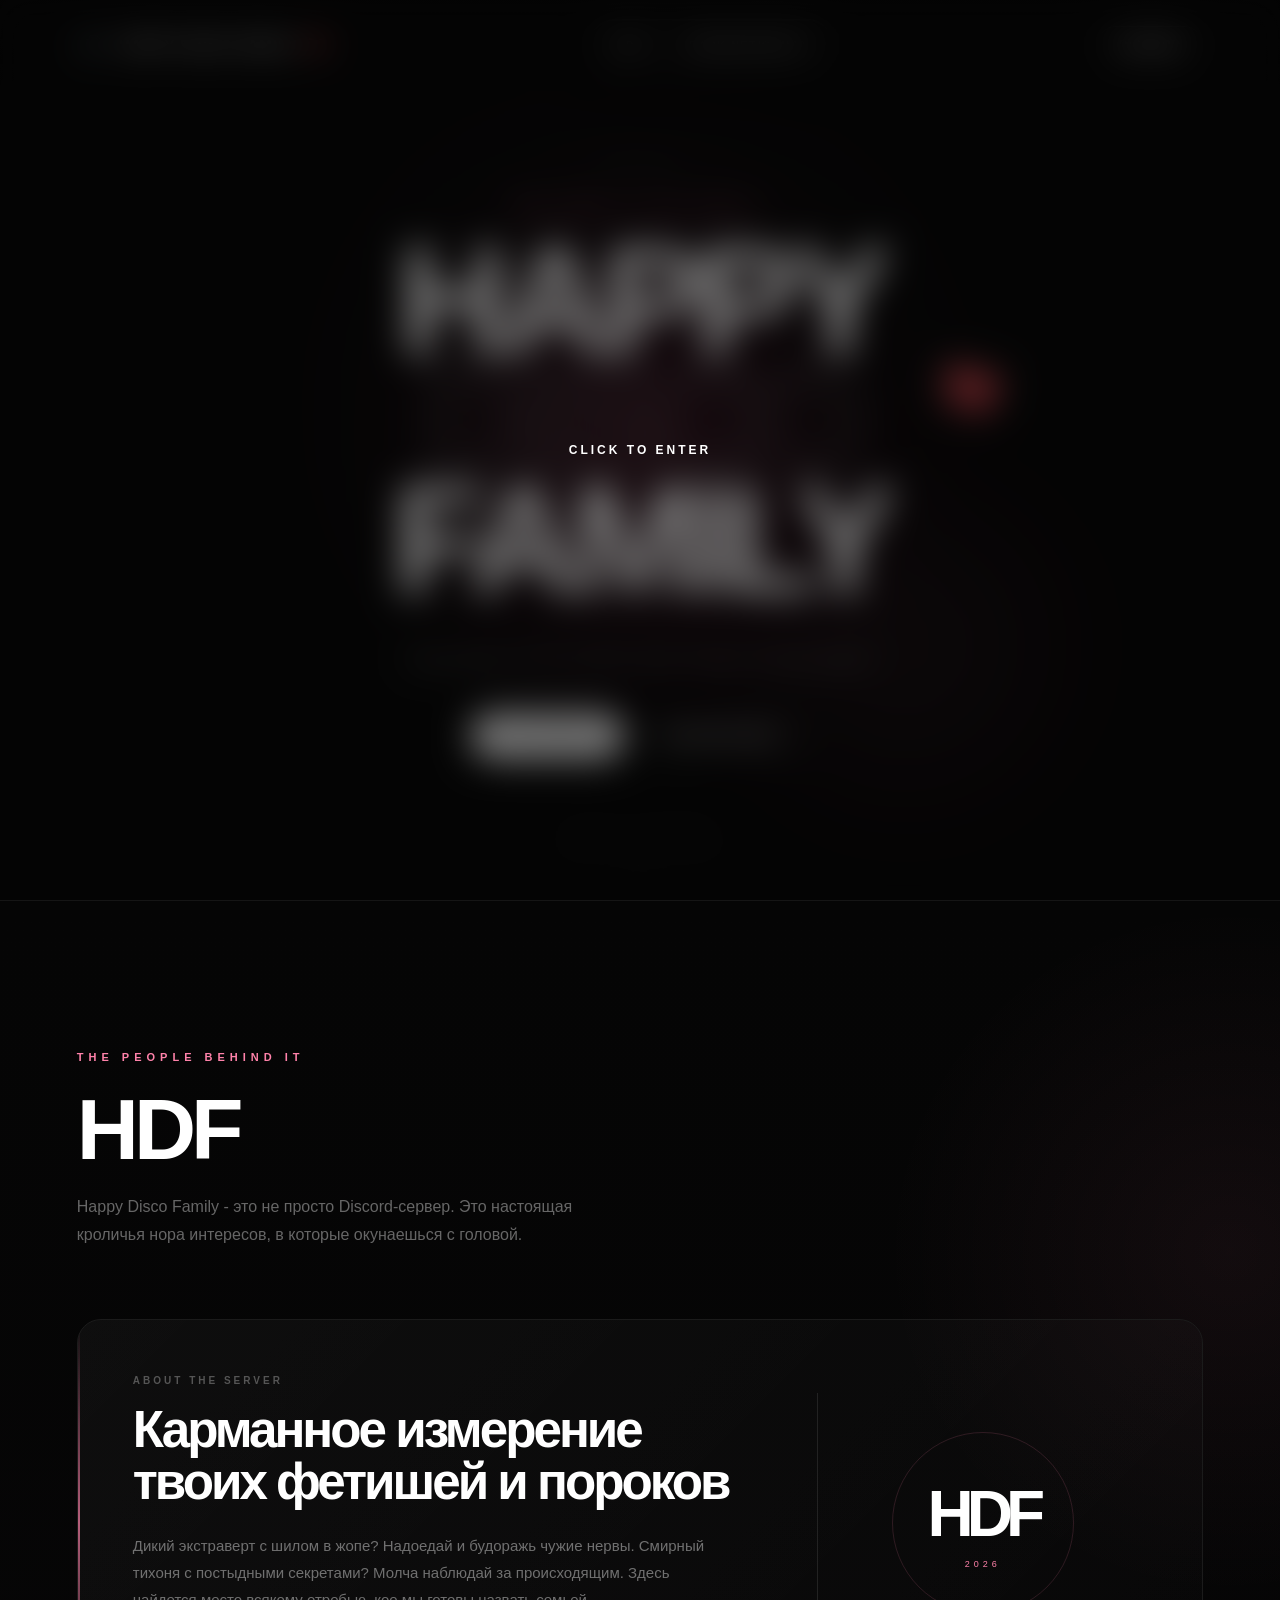
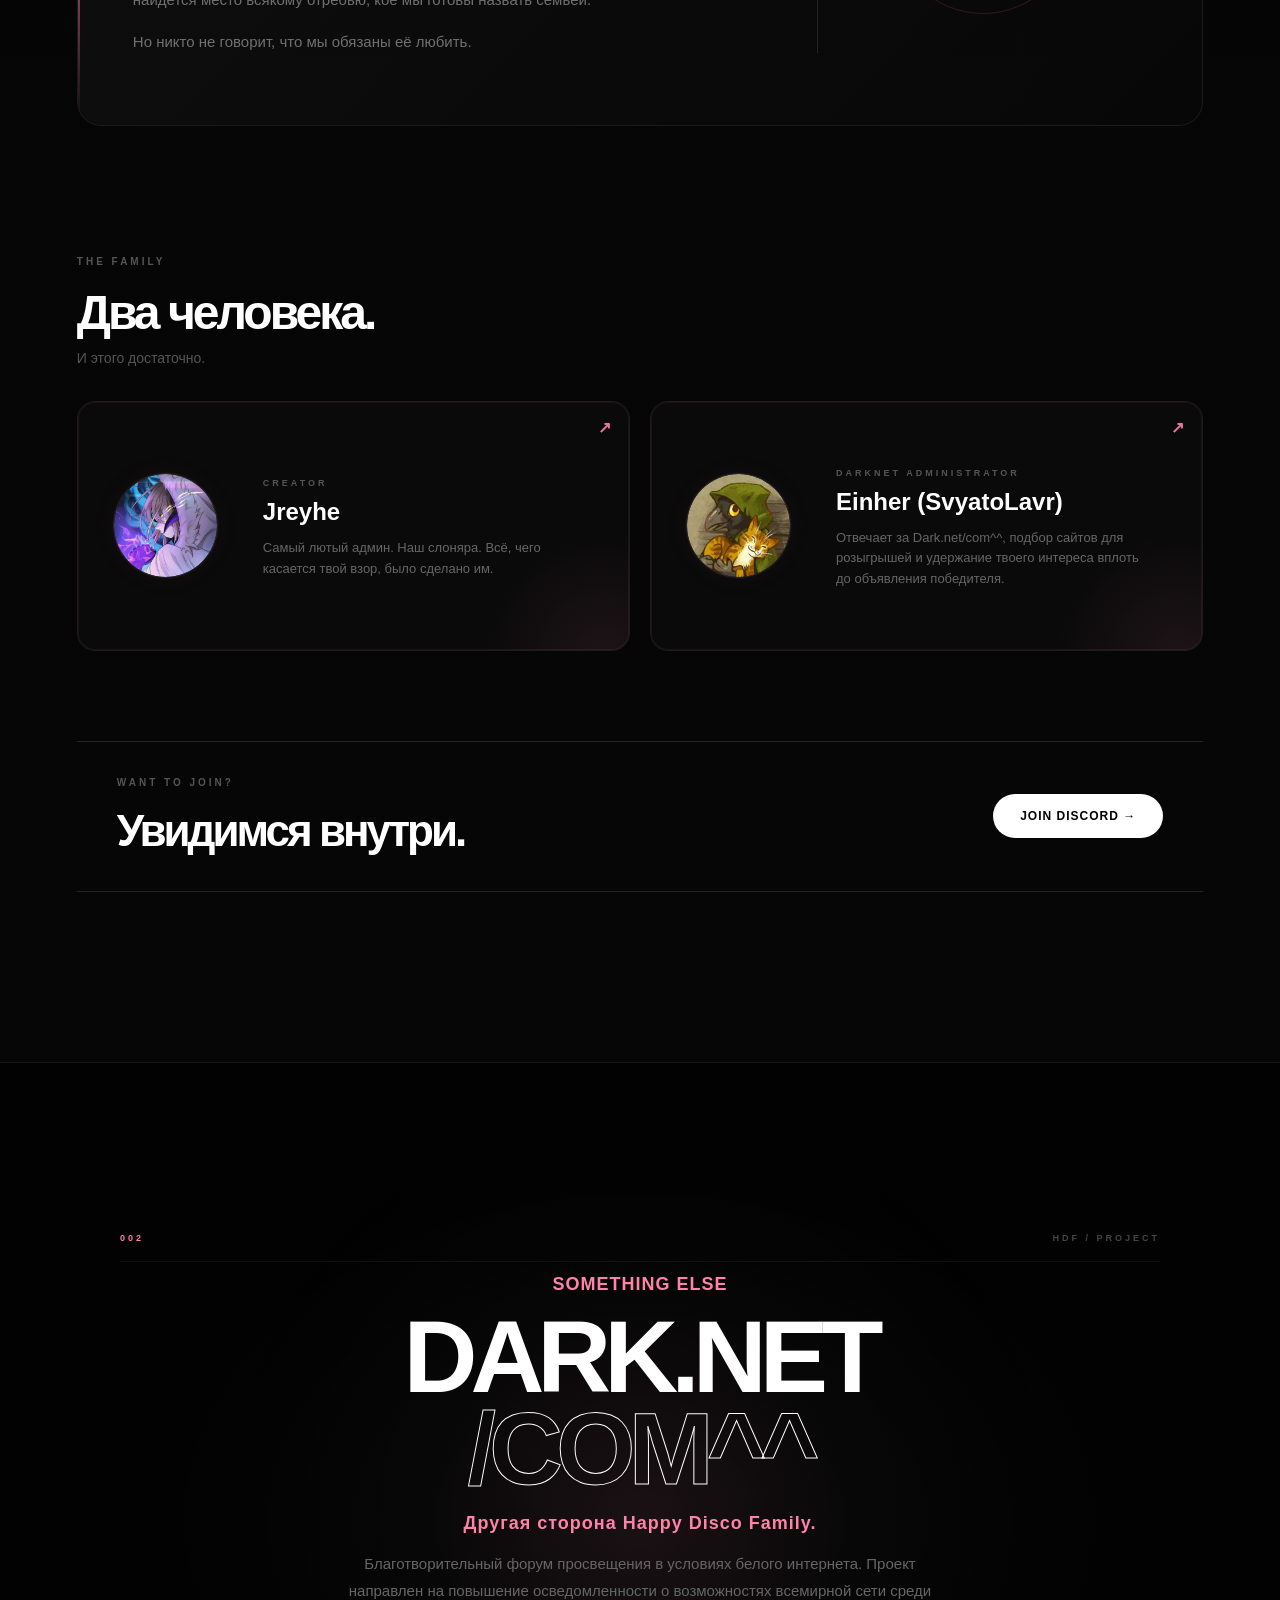
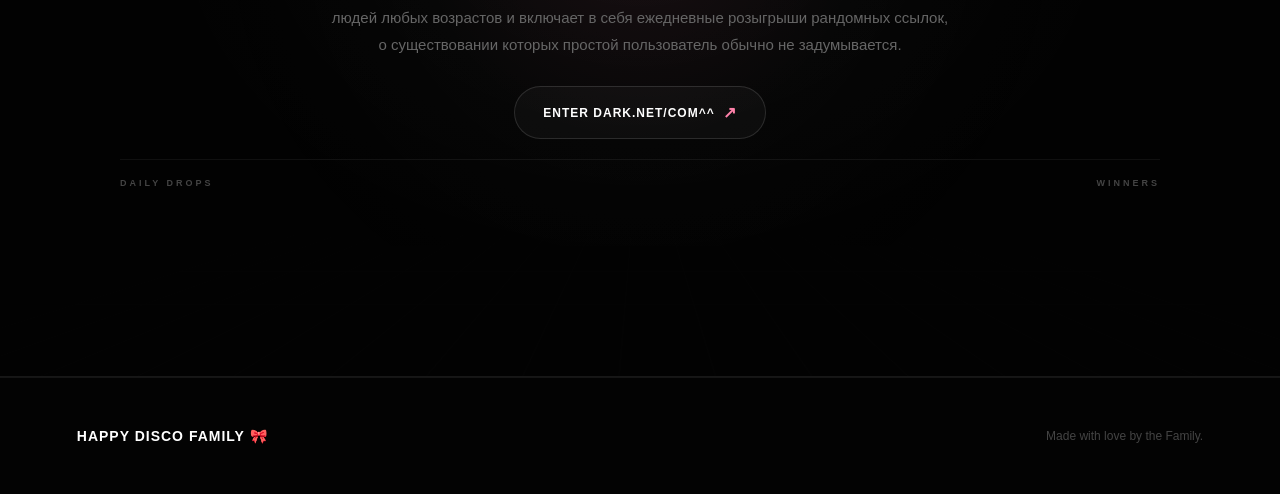
<file: index.html>
<!DOCTYPE html>

<html lang="ru">

<head>

<meta charset="UTF-8">

<meta
    name="viewport"
    content="width=device-width, initial-scale=1.0"
>

<title>Happy Disco Family 🎀</title>

<link
    rel="stylesheet"
    href="style.css"
>

</head>

<body class="entry-locked">

<div class="entry-screen" role="dialog" aria-label="Войти на сайт">

    <button
        class="entry-button"
        type="button"
    >
        CLICK TO ENTER
    </button>

</div>

<audio
    id="background-music"
    src="music/Massive Attack, Elizabeth Fraser - Teardrop (SPOTISAVER).mp3"
    autoplay
    loop
    preload="auto"
></audio>

<!-- =========================
     НАВИГАЦИЯ
========================== -->

<header class="navbar">

    <div class="navbar-brand">

        <div class="audio-control">

            <button
                class="audio-toggle"
                type="button"
                aria-label="Выключить звук"
                aria-pressed="false"
            >
                <span aria-hidden="true">🔊</span>
            </button>

            <label class="volume-slider" aria-label="Громкость">
                <input
                    type="range"
                    min="0"
                    max="1"
                    step="0.01"
                    value="1"
                >
            </label>

        </div>

        <a
            href="#top"
            class="logo"
        >
            HAPPY DISCO FAMILY <span>🎀</span>
        </a>

    </div>


    <nav>

        <a href="#family">
            HDF
        </a>

        <a href="#darknet">
            DARK.NET/COM^^
        </a>

    </nav>


    <a
        href="https://discord.gg/QB5gDTQSHA"
        class="discord-button"
        target="_blank"
        rel="noopener noreferrer"
    >
        DISCORD
    </a>

</header>



<main id="top">


    <!-- =========================
         HERO
    ========================== -->

    <section class="hero">

        <div class="hero-grid"></div>

        <div class="particles"></div>

        <div class="glow glow-one"></div>

        <div class="glow glow-two"></div>


        <div class="hero-content">


            <div class="hero-top">

                <span></span>

                <p>
                    HDF 2026
                </p>

                <span></span>

            </div>


            <p class="eyebrow">
                WELCOME TO THE FAMILY
            </p>


            <h1>

                HAPPY

                <span>
                    DISCO
                </span>

                FAMILY

                <small>
                    🎀
                </small>

            </h1>


            <p class="description">

                Когда-нибудь пытался открыть ящик Пандоры своими руками?

            </p>


            <div class="hero-buttons">

                <a
                    href="https://discord.gg/QB5gDTQSHA"
                    class="join-button"
                    target="_blank"
                    rel="noopener noreferrer"
                >
                    JOIN DISCORD
                </a>


                <a
                    href="#family"
                    class="archive-button"
                >
                    EXPLORE FAMILY
                </a>

            </div>

        </div>


        <div class="scroll-hint">

            SCROLL TO EXPLORE

            <span>
                ↓
            </span>

        </div>

    </section>



    <!-- =========================
         FAMILY
    ========================== -->

    <section
        class="family"
        id="family"
    >


        <div class="section-heading">

            <p class="eyebrow">
                THE PEOPLE BEHIND IT
            </p>


            <h2>
                HDF
            </h2>


            <p>

                Happy Disco Family - 
                это не просто Discord-сервер. 
                Это настоящая кроличья нора интересов, 
                в которые окунаешься с головой.
            </p>

        </div>



        <!-- =========================
             О СЕРВЕРЕ
        ========================== -->

        <div class="family-intro">


            <div class="family-intro-text">

                <span class="info-label">
                    ABOUT THE SERVER
                </span>


                <h3>
                    Карманное измерение твоих фетишей и пороков
                </h3>


                <p>

                    Дикий экстраверт с шилом в жопе? 
                    Надоедай и будоражь чужие нервы. 
                    Смирный тихоня с постыдными секретами? 
                    Молча наблюдай за происходящим. 
                    Здесь найдется место всякому отребью, 
                    кое мы готовы назвать семьей.
                </p>


                <p>

                    Но никто не говорит, что мы обязаны её любить.
                </p>

            </div>


            <div class="family-intro-mark">

                <span>
                    HDF
                </span>

                <small>
                    2026
                </small>

            </div>

        </div>



        <!-- =========================
             АДМИНИСТРАЦИЯ
        ========================== -->

        <div class="family-team">


            <div class="team-heading">

                <span class="info-label">
                    THE FAMILY
                </span>

                <h3>
                    Два человека.
                </h3>

                <p>
                    И этого достаточно.
                </p>

            </div>



            <div class="team-grid">


                <a class="team-card team-card-link" href="https://guns.lol/jreyhe" target="_blank" rel="noopener noreferrer">

                    <div class="team-avatar">

                        <img
                            src="images/jreyhe.png.jpeg"
                            alt="Jreyhe"
                        >

                    </div>


                    <div class="team-info">

                        <span class="team-role">
                            CREATOR
                        </span>


                        <h4>
                            Jreyhe
                        </h4>


                        <p>
                            Самый лютый админ. Наш слоняра. 
                            Всё, чего касается твой взор, было сделано им.
                        </p>

                    </div>

                </a>



                <a class="team-card team-card-link" href="https://www.youtube.com/watch?v=t4eTelpAvv4" target="_blank" rel="noopener noreferrer">

                    <div class="team-avatar">

                        <img
                            src="images/einher.png.jpg"
                            alt="Einher (SvyatoLavr)"
                        >

                    </div>


                    <div class="team-info">

                        <span class="team-role">
                            DARKNET ADMINISTRATOR
                        </span>


                        <h4>
                            Einher (SvyatoLavr)
                        </h4>


                        <p>
                            Отвечает за Dark.net/com^^, 
                            подбор сайтов для розыгрышей и удержание твоего интереса 
                            вплоть до объявления победителя. 
                        </p>

                    </div>

                </a>


            </div>

        </div>



        <!-- =========================
             DISCORD CTA
        ========================== -->

        <div class="family-discord">

            <div>

                <span class="info-label">
                    WANT TO JOIN?
                </span>


                <h3>
                    Увидимся
                    внутри.
                </h3>

            </div>


            <a
                href="https://discord.gg/QB5gDTQSHA"
                class="join-button"
                target="_blank"
                rel="noopener noreferrer"
            >
                JOIN DISCORD →
            </a>

        </div>


    </section>



    <!-- =========================
         DARK.NET/COM^^ INTRO
    ========================== -->

    <section
        class="darknet"
        id="darknet"
    >


        <div class="darknet-grid"></div>


        <div class="darknet-inner">


            <div class="darknet-top">

                <span>
                    002
                </span>

                <span>
                    HDF / PROJECT
                </span>

            </div>



            <div class="darknet-content">

                <p class="eyebrow">
                    SOMETHING ELSE
                </p>


                <h2>

                    DARK.NET

                    <span>
                        /COM^^
                    </span>

                </h2>


                <p>

                    Другая сторона
                    Happy Disco Family.

                </p>


                <p class="darknet-description">

                    Благотворительный форум просвещения в условиях белого интернета. Проект направлен на повышение осведомленности о возможностях 
                    всемирной сети среди людей любых возрастов и включает в себя ежедневные розыгрыши рандомных ссылок, о существовании которых простой пользователь обычно не задумывается.

                </p>


                <a
                    href="archive.html"
                    class="darknet-button"
                >
                    ENTER DARK.NET/COM^^
                    <span>↗</span>
                </a>

            </div>


            <div class="darknet-bottom">

                <span>
                    DAILY DROPS
                </span>

                <span>
                    WINNERS
                </span>

            </div>

        </div>

    </section>



</main>



<!-- =========================
     FOOTER
========================== -->

<footer>

    <div class="footer-logo">
        HAPPY DISCO FAMILY 🎀
    </div>


    <p>
        Made with love by the Family.
    </p>

</footer>



<script src="script.js"></script>

</body>

</html>
</file>
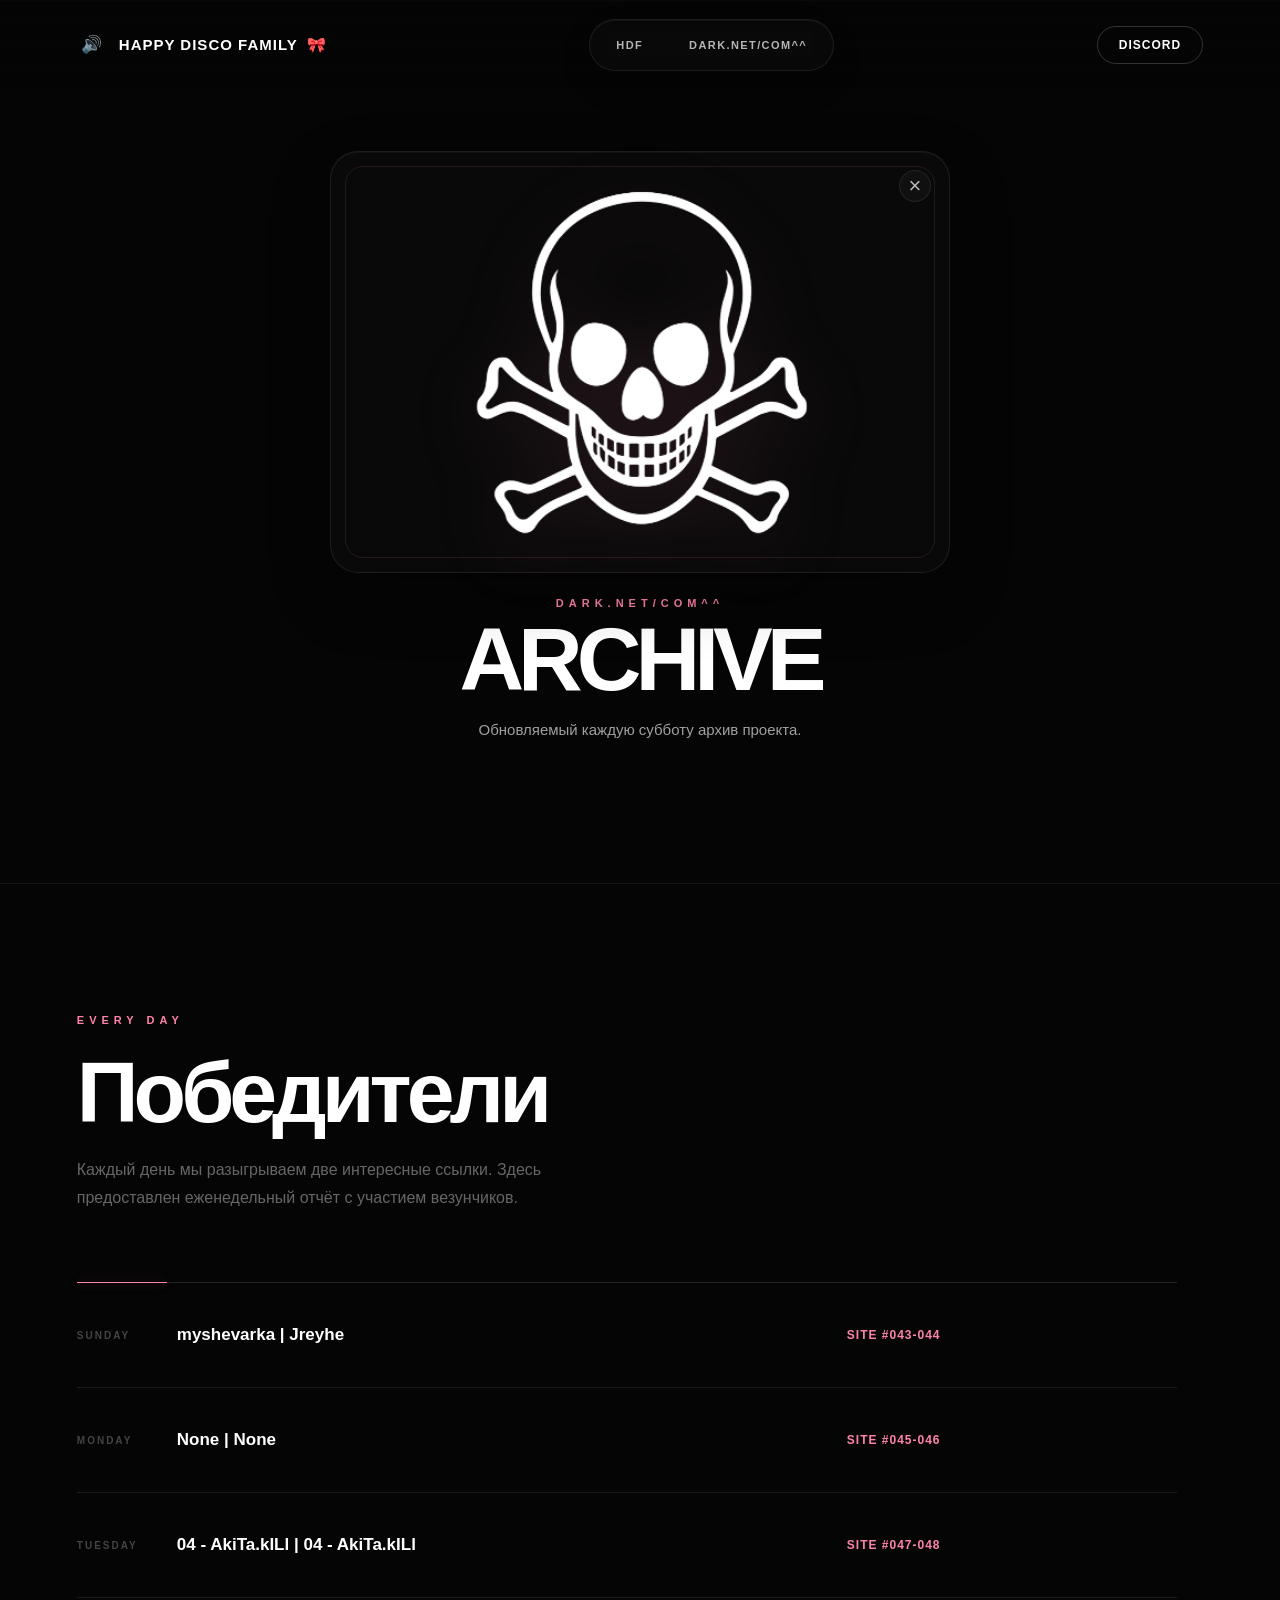
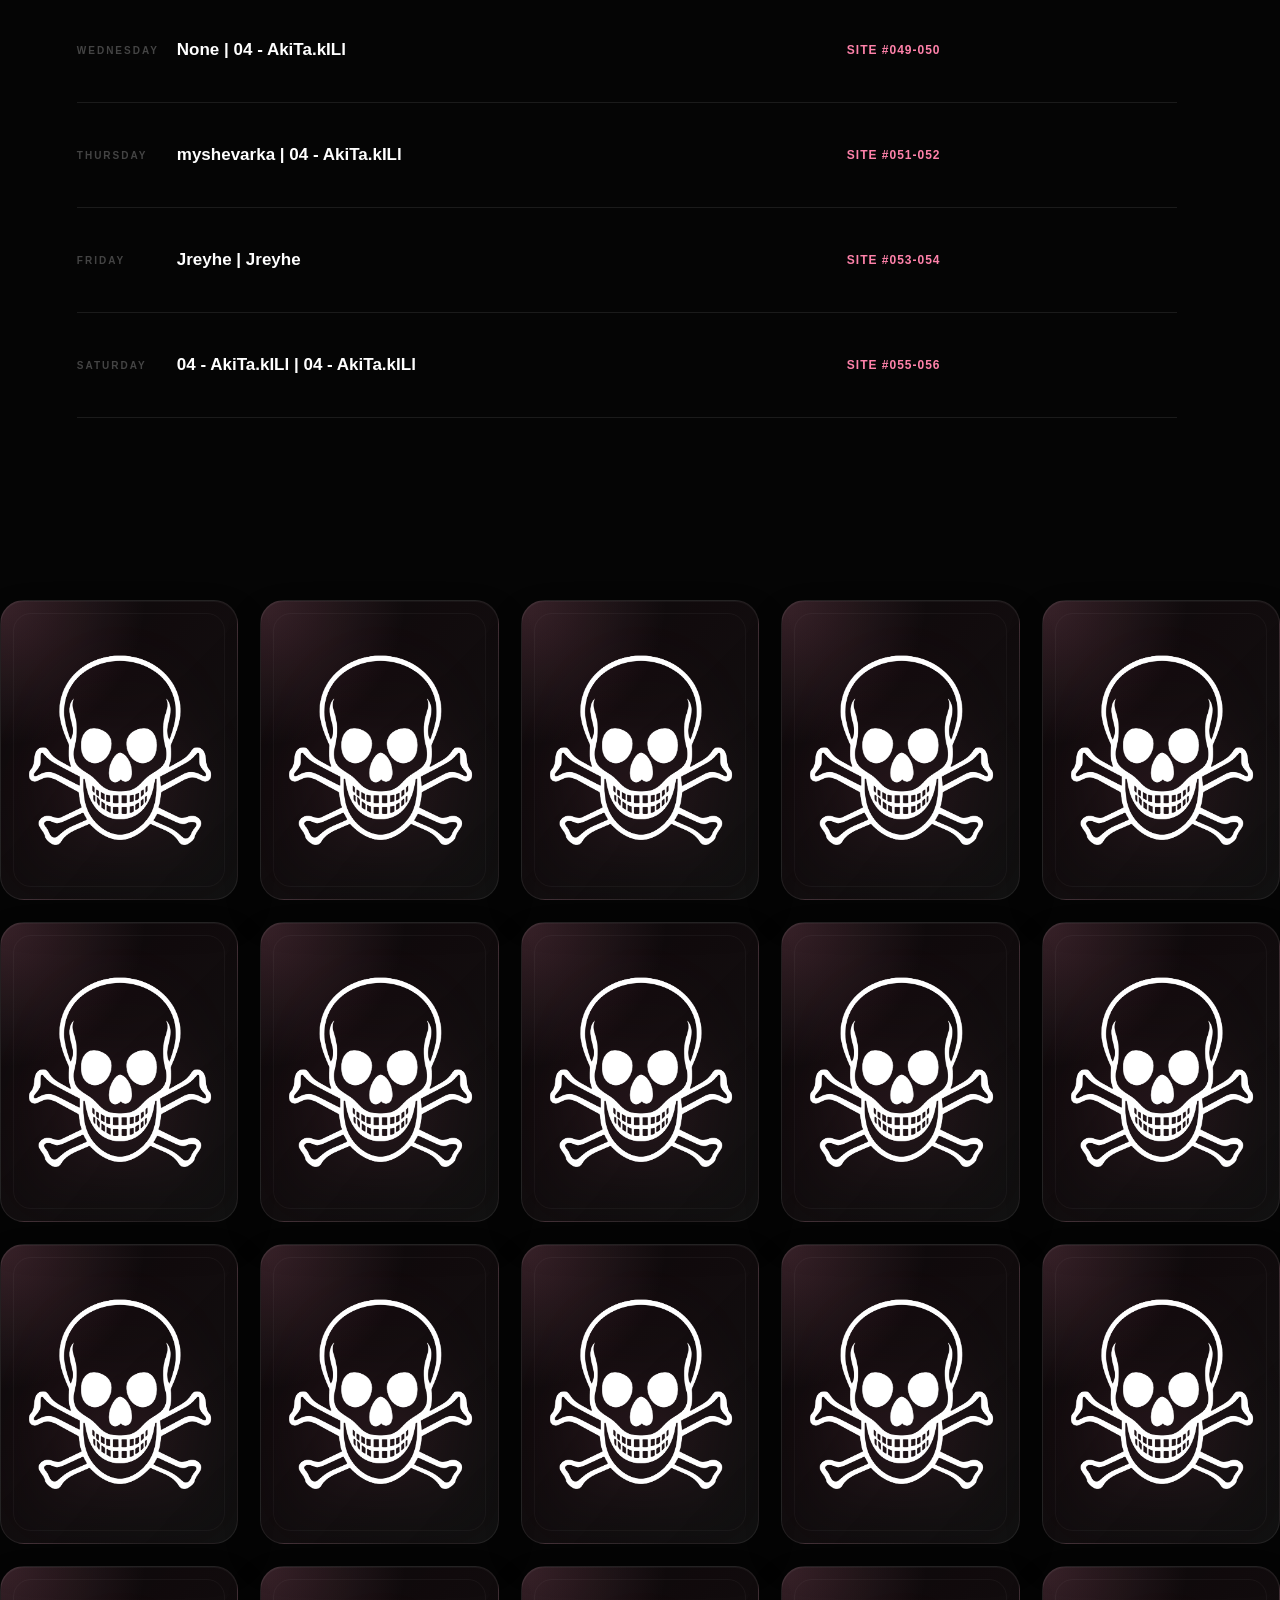
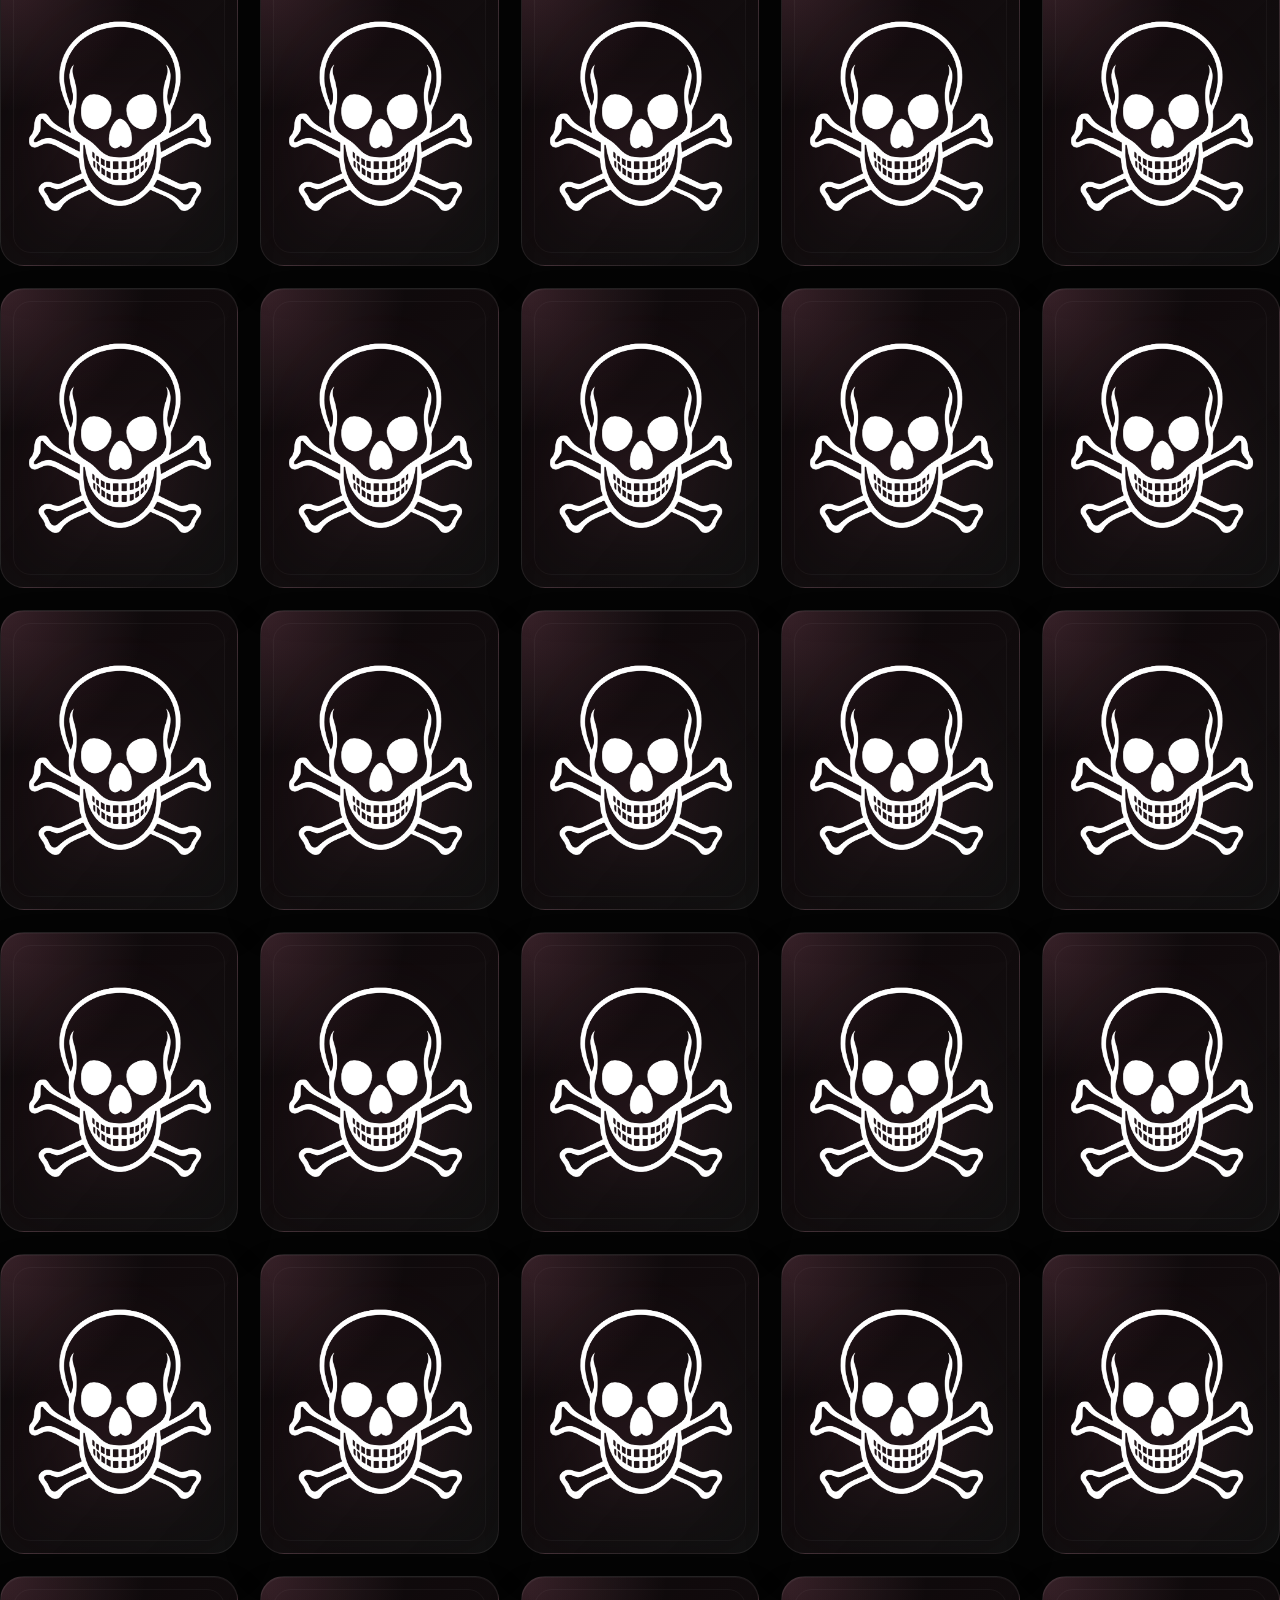
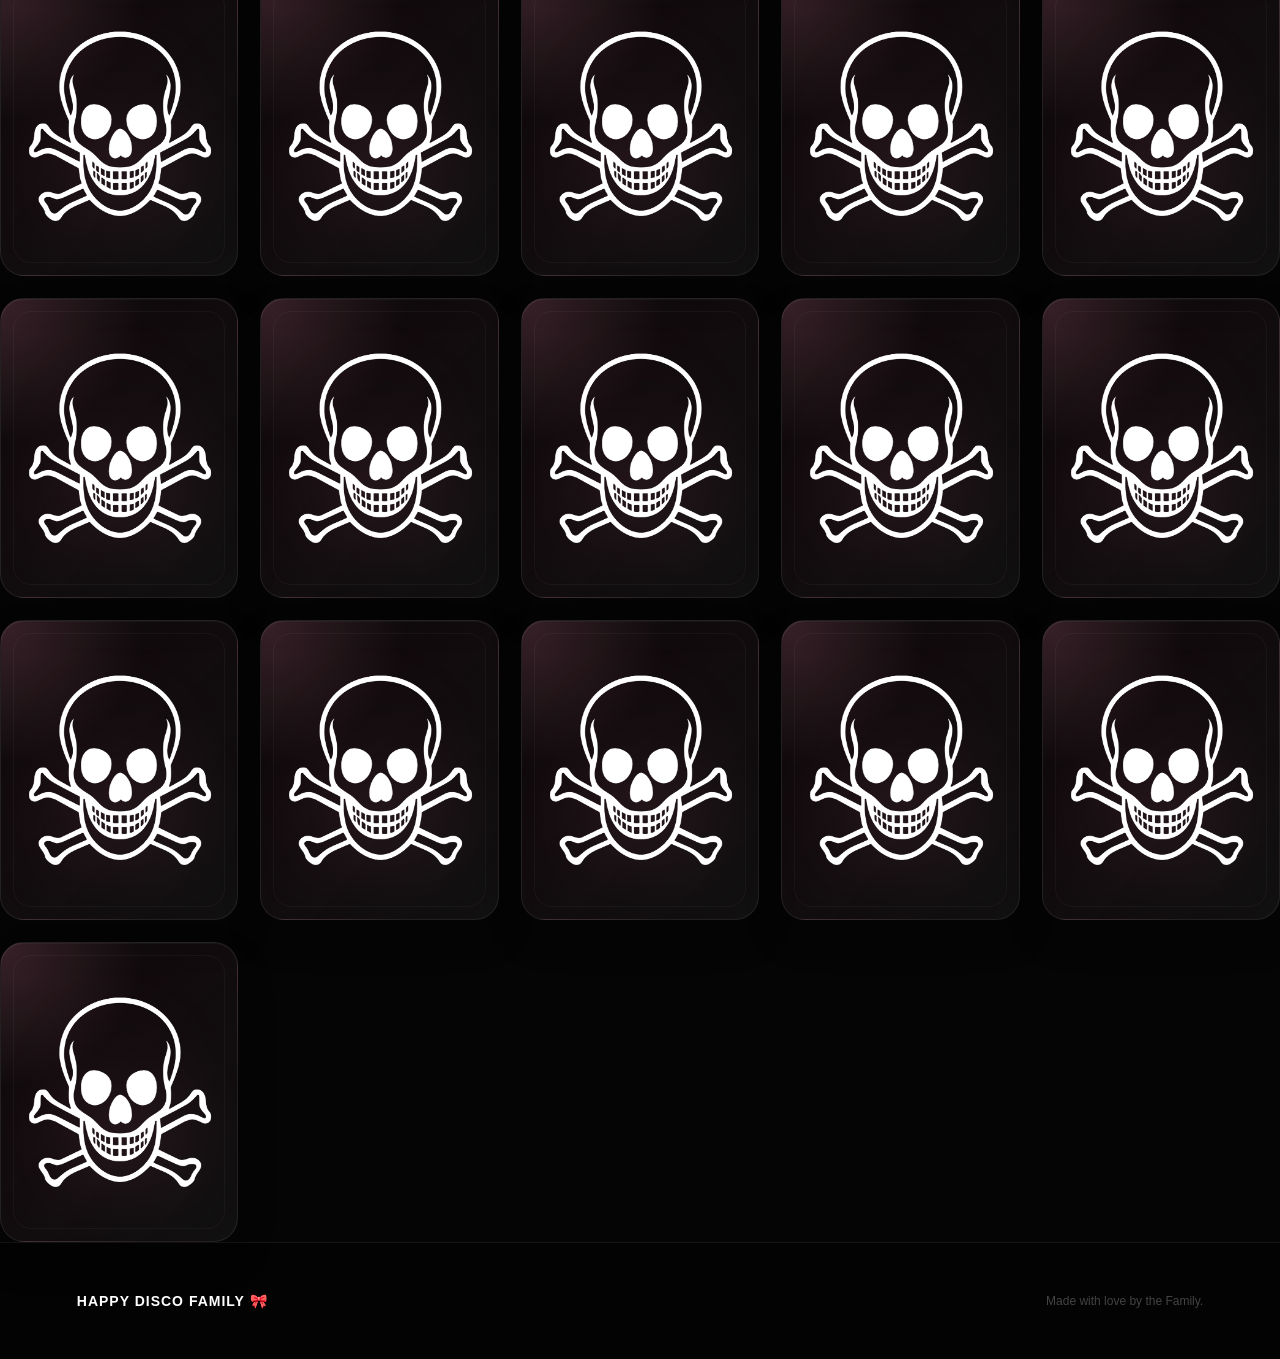
<file: archive.html>
<!DOCTYPE html>

<html lang="ru">

<head>

    <meta charset="UTF-8">

    <meta
        name="viewport"
        content="width=device-width, initial-scale=1.0"
    >

    <title>Happy Disco Family 🎀 - Archive</title>

    <link
        rel="stylesheet"
        href="style.css"
    >

</head>

<body>

    <audio
        id="background-music"
        src="music/Massive Attack, Elizabeth Fraser - Teardrop (SPOTISAVER).mp3"
        autoplay
        loop
        preload="auto"
    ></audio>

    <!-- =========================
         НАВИГАЦИЯ
    ========================== -->

    <header class="navbar">

        <div class="navbar-brand">

            <div class="audio-control">

                <button
                    class="audio-toggle"
                    type="button"
                    aria-label="Выключить звук"
                    aria-pressed="false"
                >
                    <span aria-hidden="true">🔊</span>
                </button>

                <label class="volume-slider" aria-label="Громкость">
                    <input
                        type="range"
                        min="0"
                        max="1"
                        step="0.01"
                        value="1"
                    >
                </label>

            </div>

            <a
                href="index.html"
                class="logo"
            >
                HAPPY DISCO FAMILY <span>🎀</span>
            </a>

        </div>


        <nav>

            <a href="index.html#family">
                HDF
            </a>

            <a href="index.html#darknet">
                DARK.NET/COM^^
            </a>

        </nav>


        <a
            href="https://discord.gg/QB5gDTQSHA"
            class="discord-button"
            target="_blank"
            rel="noopener noreferrer"
        >
            DISCORD
        </a>

    </header>



    <main>


        <!-- =========================
             АРХИВ
        ========================== -->

        <section class="archive">

            <div class="archive-hero">

                <div class="archive-hero-logo">
                    <a href="index.html" class="archive-close" aria-label="Закрыть">
                        ×
                    </a>

                    <img
                        src="images/logo.png"
                        alt="Dark.Net/Com^^ logo"
                    >
                </div>

                <div class="archive-hero-copy">
                    <p class="eyebrow">
                        DARK.NET/COM^^
                    </p>

                    <h1>
                        ARCHIVE
                    </h1>

                    <p>
                        Обновляемый каждую субботу архив проекта.
                    </p>
                </div>

            </div>

        </section>


        <!-- =========================
             ПОБЕДИТЕЛИ
        ========================== -->

        <section
            class="winners"
            id="winners"
        >


            <div class="section-heading">

                <p class="eyebrow">
                    EVERY DAY
                </p>


                <h2>
                    Победители
                </h2>


                <p>
                    Каждый день мы разыгрываем две интересные ссылки.
                    Здесь предоставлен еженедельный отчёт с участием везунчиков.
                </p>

            </div>



            <div class="winner-list">


                <div class="winner">

                    <span class="winner-day">
                        SUNDAY
                    </span>


                    <span class="winner-name">
                        myshevarka | Jreyhe
                    </span>


                    <span class="winner-site">
                        SITE #043-044
                    </span>

                </div>



                <div class="winner">

                    <span class="winner-day">
                        MONDAY
                    </span>


                    <span class="winner-name">
                        None | None
                    </span>


                    <span class="winner-site">
                        SITE #045-046
                    </span>

                </div>



                <div class="winner">

                    <span class="winner-day">
                        TUESDAY
                    </span>


                    <span class="winner-name">
                        04 - AkiTa.kILl | 04 - AkiTa.kILl
                    </span>


                    <span class="winner-site">
                        SITE #047-048
                    </span>

                </div>



                <div class="winner">

                    <span class="winner-day">
                        WEDNESDAY
                    </span>


                    <span class="winner-name">
                        None | 04 - AkiTa.kILl
                    </span>


                    <span class="winner-site">
                        SITE #049-050
                    </span>

                </div>



                <div class="winner">

                    <span class="winner-day">
                        THURSDAY
                    </span>


                    <span class="winner-name">
                        myshevarka | 04 - AkiTa.kILl
                    </span>


                    <span class="winner-site">
                        SITE #051-052
                    </span>

                </div>



                <div class="winner">

                    <span class="winner-day">
                        FRIDAY
                    </span>


                    <span class="winner-name">
                        Jreyhe | Jreyhe
                    </span>


                    <span class="winner-site">
                        SITE #053-054
                    </span>

                </div>



                <div class="winner">

                    <span class="winner-day">
                        SATURDAY
                    </span>


                    <span class="winner-name">
                        04 - AkiTa.kILl | 04 - AkiTa.kILl
                    </span>


                    <span class="winner-site">
                        SITE #055-056
                    </span>

                </div>


            </div>


        </section>


            <div class="archive-card-section">

                <div class="archive-card-grid">

                    <article class="flip-card site-card-001" tabindex="0" aria-label="Перевернуть карточку">
                        <div class="flip-card-inner">
                            <div class="flip-card-face flip-card-front">
                                <img src="images/logo.png" alt="Dark.Net/Com^^" />
                            </div>
                            <div class="flip-card-face flip-card-back">
                                <span class="card-tag">SITE #001</span>
                                <img class="site-icon" src="icons/Pornhub.png" alt="Pornhub" />
                                <a
                                    class="site-link-button"
                                    href="https://www.youtube.com/channel/UCO9WgXkL3Xd7jzasGECyHsg"
                                    target="_blank"
                                    rel="noopener noreferrer"
                                >
                                    ОТКРЫТЬ САЙТ
                                </a>
                            </div>
                        </div>
                    </article>

                    <article class="flip-card" tabindex="0" aria-label="Перевернуть карточку">
                        <div class="flip-card-inner">
                            <div class="flip-card-face flip-card-front">
                                <img src="images/logo.png" alt="Dark.Net/Com^^" />
                            </div>
                            <div class="flip-card-face flip-card-back">
                                <span class="card-tag">SITE #002</span>
                                <img class="site-icon" src='icons/Meow Camera.png' alt="Meow Camera" />
                                <a class="site-link-button" href="https://meow.camera" target="_blank" rel="noopener noreferrer">ОТКРЫТЬ САЙТ</a>
                            </div>
                        </div>
                    </article>

                    <article class="flip-card" tabindex="0" aria-label="Перевернуть карточку">
                        <div class="flip-card-inner">
                            <div class="flip-card-face flip-card-front">
                                <img src="images/logo.png" alt="Dark.Net/Com^^" />
                            </div>
                            <div class="flip-card-face flip-card-back">
                                <span class="card-tag">SITE #003</span>
                                <img class="site-icon" src="icons/Dverso.png" alt="Dverso" />
                                <a class="site-link-button" href="https://tools.dverso.io/bgremove" target="_blank" rel="noopener noreferrer">ОТКРЫТЬ САЙТ</a>
                            </div>
                        </div>
                    </article>

                    <article class="flip-card" tabindex="0" aria-label="Перевернуть карточку">
                        <div class="flip-card-inner">
                            <div class="flip-card-face flip-card-front">
                                <img src="images/logo.png" alt="Dark.Net/Com^^" />
                            </div>
                            <div class="flip-card-face flip-card-back">
                                <span class="card-tag">SITE #004</span>
                                <img class="site-icon" src="icons/Saydnaya.png" alt="Saydnaya" />
                                <a class="site-link-button" href="https://saydnaya.amnesty.org"ner noreferrer">ОТКРЫТЬ САЙТ</a>
                            </div>
                        </div>
                    </article>

                    <article class="flip-card" tabindex="0" aria-label="Перевернуть карточку">
                        <div class="flip-card-inner">
                            <div class="flip-card-face flip-card-front">
                                <img src="images/logo.png" alt="Dark.Net/Com^^" />
                            </div>
                            <div class="flip-card-face flip-card-back">
                                <span class="card-tag">SITE #005</span>
                                <img class="site-icon" src="icons/Elgoog.png" alt="Elgoog" />
                                <a class="site-link-button" href="https://elgoog.im" rel="noopener noreferrer">ОТКРЫТЬ САЙТ</a>
                            </div>
                        </div>
                    </article>

                    <article class="flip-card" tabindex="0" aria-label="Перевернуть карточку">
                        <div class="flip-card-inner">
                            <div class="flip-card-face flip-card-front">
                                <img src="images/logo.png" alt="Dark.Net/Com^^" />
                            </div>
                            <div class="flip-card-face flip-card-back">
                                <span class="card-tag">SITE #006</span>
                                <img class="site-icon" src="icons/Radio Garden.png" alt="Radio Garden" />
                                <a class="site-link-button" href="https://radio.garden" target="_blank" rel="noopener noreferrer">ОТКРЫТЬ САЙТ</a>
                            </div>
                        </div>
                    </article>

                    <article class="flip-card" tabindex="0" aria-label="Перевернуть карточку">
                        <div class="flip-card-inner">
                            <div class="flip-card-face flip-card-front">
                                <img src="images/logo.png" alt="Dark.Net/Com^^" />
                            </div>
                            <div class="flip-card-face flip-card-back">
                                <span class="card-tag">SITE #007</span>
                                <img class="site-icon" src="icons/Windows93.png" alt="Windows 93" />
                                <a class="site-link-button" href="https://windows93.net" target="_blank" rel="noopener noreferrer">ОТКРЫТЬ САЙТ</a>
                            </div>
                        </div>
                    </article>

                    <article class="flip-card" tabindex="0" aria-label="Перевернуть карточку">
                        <div class="flip-card-inner">
                            <div class="flip-card-face flip-card-front">
                                <img src="images/logo.png" alt="Dark.Net/Com^^" />
                            </div>
                            <div class="flip-card-face flip-card-back">
                                <span class="card-tag">SITE #008</span>
                                <img class="site-icon" src="icons/Jomi.png" alt="Jomi" />
                                <a class="site-link-button" href="https://jomi.com" target="_blank" rel="noopener noreferrer">ОТКРЫТЬ САЙТ</a>
                            </div>
                        </div>
                    </article>

                    <article class="flip-card" tabindex="0" aria-label="Перевернуть карточку">
                        <div class="flip-card-inner">
                            <div class="flip-card-face flip-card-front">
                                <img src="images/logo.png" alt="Dark.Net/Com^^" />
                            </div>
                            <div class="flip-card-face flip-card-back">
                                <span class="card-tag">SITE #009</span>
                                <img class="site-icon" src="icons/PIXELSYNTH.png" alt="PIXELSYNTH" />
                                <a class="site-link-button" href="https://ojack.xyz/PIXELSYNTH" target="_blank" rel="noopener noreferrer">ОТКРЫТЬ САЙТ</a>
                            </div>
                        </div>
                    </article>

                    <article class="flip-card" tabindex="0" aria-label="Перевернуть карточку">
                        <div class="flip-card-inner">
                            <div class="flip-card-face flip-card-front">
                                <img src="images/logo.png" alt="Dark.Net/Com^^" />
                            </div>
                            <div class="flip-card-face flip-card-back">
                                <span class="card-tag">SITE #010</span>
                                <img class="site-icon" src="icons/StaggeringBeauty.png" alt="Staggering Beauty" />
                                <a class="site-link-button" href="https://staggeringbeauty.io" target="_blank" rel="noopener noreferrer">ОТКРЫТЬ САЙТ</a>
                            </div>
                        </div>
                    </article>

                    <article class="flip-card" tabindex="0" aria-label="Перевернуть карточку">
                        <div class="flip-card-inner">
                            <div class="flip-card-face flip-card-front">
                                <img src="images/logo.png" alt="Dark.Net/Com^^" />
                            </div>
                            <div class="flip-card-face flip-card-back">
                                <span class="card-tag">SITE #011</span>
                                <img class="site-icon" src="icons/Pastvu.png" alt="PastVu" />
                                <a class="site-link-button" href="https://pastvu.com" target="_blank" rel="noopener noreferrer">ОТКРЫТЬ САЙТ</a>
                            </div>
                        </div>
                    </article>

                    <article class="flip-card" tabindex="0" aria-label="Перевернуть карточку">
                        <div class="flip-card-inner">
                            <div class="flip-card-face flip-card-front">
                                <img src="images/logo.png" alt="Dark.Net/Com^^" />
                            </div>
                            <div class="flip-card-face flip-card-back">
                                <span class="card-tag">SITE #012</span>
                                <img class="site-icon" src="icons/Lofi-Player.png" alt="Lofi Player" />
                                <a class="site-link-button" href="https://magenta.github.io/lofi-player" target="_blank" rel="noopener noreferrer">ОТКРЫТЬ САЙТ</a>
                            </div>
                        </div>
                    </article>

                    <article class="flip-card" tabindex="0" aria-label="Перевернуть карточку">
                        <div class="flip-card-inner">
                            <div class="flip-card-face flip-card-front">
                                <img src="images/logo.png" alt="Dark.Net/Com^^" />
                            </div>
                            <div class="flip-card-face flip-card-back">
                                <span class="card-tag">SITE #013</span>
                                <img class="site-icon" src="icons/MazeToys.png" alt="Maze Toys" />
                                <a class="site-link-button" href="https://maze.toys" target="_blank" rel="noopener noreferrer">ОТКРЫТЬ САЙТ</a>
                            </div>
                        </div>
                    </article>

                    <article class="flip-card" tabindex="0" aria-label="Перевернуть карточку">
                        <div class="flip-card-inner">
                            <div class="flip-card-face flip-card-front">
                                <img src="images/logo.png" alt="Dark.Net/Com^^" />
                            </div>
                            <div class="flip-card-face flip-card-back">
                                <span class="card-tag">SITE #014</span>
                                <img class="site-icon" src="icons/Webamp.png" alt="Webamp" />
                                <a class="site-link-button" href="https://webamp.org" target="_blank" rel="noopener noreferrer">ОТКРЫТЬ САЙТ</a>
                            </div>
                        </div>
                    </article>

                    <article class="flip-card" tabindex="0" aria-label="Перевернуть карточку">
                        <div class="flip-card-inner">
                            <div class="flip-card-face flip-card-front">
                                <img src="images/logo.png" alt="Dark.Net/Com^^" />
                            </div>
                            <div class="flip-card-face flip-card-back">
                                <span class="card-tag">SITE #015</span>
                                <img class="site-icon" src="icons/ChihuahuaSpin.png" alt="Chihuahua Spin" />
                                <a class="site-link-button" href="http://chihuahuaspin.com" target="_blank" rel="noopener noreferrer">ОТКРЫТЬ САЙТ</a>
                            </div>
                        </div>
                    </article>

                    <article class="flip-card" tabindex="0" aria-label="Перевернуть карточку">
                        <div class="flip-card-inner">
                            <div class="flip-card-face flip-card-front">
                                <img src="images/logo.png" alt="Dark.Net/Com^^" />
                            </div>
                            <div class="flip-card-face flip-card-back">
                                <span class="card-tag">SITE #016</span>
                                <img class="site-icon" src="icons/PlaneCrashInfo.png" alt="Plane Crash Info" />
                                <a class="site-link-button" href="https://planecrashinfo.com" target="_blank" rel="noopener noreferrer">ОТКРЫТЬ САЙТ</a>
                            </div>
                        </div>
                    </article>

                    <article class="flip-card" tabindex="0" aria-label="Перевернуть карточку">
                        <div class="flip-card-inner">
                            <div class="flip-card-face flip-card-front">
                                <img src="images/logo.png" alt="Dark.Net/Com^^" />
                            </div>
                            <div class="flip-card-face flip-card-back">
                                <span class="card-tag">SITE #017</span>
                                <img class="site-icon" src="icons/Lomando.png" alt="Lomando" />
                                <a class="site-link-button" href="https://lomando.com" target="_blank" rel="noopener noreferrer">ОТКРЫТЬ САЙТ</a>
                            </div>
                        </div>
                    </article>

                    <article class="flip-card" tabindex="0" aria-label="Перевернуть карточку">
                        <div class="flip-card-inner">
                            <div class="flip-card-face flip-card-front">
                                <img src="images/logo.png" alt="Dark.Net/Com^^" />
                            </div>
                            <div class="flip-card-face flip-card-back">
                                <span class="card-tag">SITE #018</span>
                                <img class="site-icon" src="icons/Shared-Piano.png" alt="Shared Piano" />
                                <a class="site-link-button" href="https://musiclab.chromeexperiments.com/Shared-Piano" target="_blank" rel="noopener noreferrer">ОТКРЫТЬ САЙТ</a>
                            </div>
                        </div>
                    </article>

                    <article class="flip-card" tabindex="0" aria-label="Перевернуть карточку">
                        <div class="flip-card-inner">
                            <div class="flip-card-face flip-card-front">
                                <img src="images/logo.png" alt="Dark.Net/Com^^" />
                            </div>
                            <div class="flip-card-face flip-card-back">
                                <span class="card-tag">SITE #019</span>
                                <img class="site-icon" src="icons/Astronaut.png" alt="Astronaut" />
                                <a class="site-link-button" href="http://astronaut.io" target="_blank" rel="noopener noreferrer">ОТКРЫТЬ САЙТ</a>
                            </div>
                        </div>
                    </article>

                    <article class="flip-card" tabindex="0" aria-label="Перевернуть карточку">
                        <div class="flip-card-inner">
                            <div class="flip-card-face flip-card-front">
                                <img src="images/logo.png" alt="Dark.Net/Com^^" />
                            </div>
                            <div class="flip-card-face flip-card-back">
                                <span class="card-tag">SITE #020</span>
                                <img class="site-icon" src="icons/TheQuietPlace.png" alt="The Quiet Place Project" />
                                <a class="site-link-button" href="https://thequietplaceproject.xyz" target="_blank" rel="noopener noreferrer">ОТКРЫТЬ САЙТ</a>
                            </div>
                        </div>
                    </article>

                    <article class="flip-card" tabindex="0" aria-label="Перевернуть карточку">
                        <div class="flip-card-inner">
                            <div class="flip-card-face flip-card-front">
                                <img src="images/logo.png" alt="Dark.Net/Com^^" />
                            </div>
                            <div class="flip-card-face flip-card-back">
                                <span class="card-tag">SITE #021</span>
                                <img class="site-icon" src="icons/Stimulation-Clicker.png" alt="Stimulation Clicker" />
                                <a class="site-link-button" href="https://neal.fun/stimulation-clicker" target="_blank" rel="noopener noreferrer">ОТКРЫТЬ САЙТ</a>
                            </div>
                        </div>
                    </article>

                    <article class="flip-card" tabindex="0" aria-label="Перевернуть карточку">
                        <div class="flip-card-inner">
                            <div class="flip-card-face flip-card-front">
                                <img src="images/logo.png" alt="Dark.Net/Com^^" />
                            </div>
                            <div class="flip-card-face flip-card-back">
                                <span class="card-tag">SITE #022</span>
                                <img class="site-icon" src="icons/Internet-Roadtrip.png" alt="Internet Roadtrip" />
                                <a class="site-link-button" href="https://neal.fun/internet-roadtrip" target="_blank" rel="noopener noreferrer">ОТКРЫТЬ САЙТ</a>
                            </div>
                        </div>
                    </article>

                    <article class="flip-card" tabindex="0" aria-label="Перевернуть карточку">
                        <div class="flip-card-inner">
                            <div class="flip-card-face flip-card-front">
                                <img src="images/logo.png" alt="Dark.Net/Com^^" />
                            </div>
                            <div class="flip-card-face flip-card-back">
                                <span class="card-tag">SITE #023</span>
                                <img class="site-icon" src="icons/Death-Spiral.png" alt="Death Spiral" />
                                <a class="site-link-button" href="https://kindanice.itch.io/death-spiral" target="_blank" rel="noopener noreferrer">ОТКРЫТЬ САЙТ</a>
                            </div>
                        </div>
                    </article>

                    <article class="flip-card" tabindex="0" aria-label="Перевернуть карточку">
                        <div class="flip-card-inner">
                            <div class="flip-card-face flip-card-front">
                                <img src="images/logo.png" alt="Dark.Net/Com^^" />
                            </div>
                            <div class="flip-card-face flip-card-back">
                                <span class="card-tag">SITE #024</span>
                                <img class="site-icon" src="icons/Moss-Moss.png" alt="Moss Moss" />
                                <a class="site-link-button" href="https://noelcody.itch.io/moss-moss" target="_blank" rel="noopener noreferrer">ОТКРЫТЬ САЙТ</a>
                            </div>
                        </div>
                    </article>

                    <article class="flip-card" tabindex="0" aria-label="Перевернуть карточку">
                        <div class="flip-card-inner">
                            <div class="flip-card-face flip-card-front">
                                <img src="images/logo.png" alt="Dark.Net/Com^^" />
                            </div>
                            <div class="flip-card-face flip-card-back">
                                <span class="card-tag">SITE #025</span>
                                <img class="site-icon" src="icons/NetworkEffect.png" alt="Network Effect" />
                                <a class="site-link-button" href="https://networkeffect.io" target="_blank" rel="noopener noreferrer">ОТКРЫТЬ САЙТ</a>
                            </div>
                        </div>
                    </article>

                    <article class="flip-card" tabindex="0" aria-label="Перевернуть карточку">
                        <div class="flip-card-inner">
                            <div class="flip-card-face flip-card-front">
                                <img src="images/logo.png" alt="Dark.Net/Com^^" />
                            </div>
                            <div class="flip-card-face flip-card-back">
                                <span class="card-tag">SITE #026</span>
                                <img class="site-icon" src="icons/Roadtrip.png" alt="Roadtrip" />
                                <a class="site-link-button" href="https://tempo-l.ch/experiments/roadtrip" target="_blank" rel="noopener noreferrer">ОТКРЫТЬ САЙТ</a>
                            </div>
                        </div>
                    </article>

                    <article class="flip-card" tabindex="0" aria-label="Перевернуть карточку">
                        <div class="flip-card-inner">
                            <div class="flip-card-face flip-card-front">
                                <img src="images/logo.png" alt="Dark.Net/Com^^" />
                            </div>
                            <div class="flip-card-face flip-card-back">
                                <span class="card-tag">SITE #027</span>
                                <img class="site-icon" src="icons/Earth-Food.png" alt="Earth Food" />
                                <a class="site-link-button" href="https://justone.earth/food" target="_blank" rel="noopener noreferrer">ОТКРЫТЬ САЙТ</a>
                            </div>
                        </div>
                    </article>

                    <article class="flip-card" tabindex="0" aria-label="Перевернуть карточку">
                        <div class="flip-card-inner">
                            <div class="flip-card-face flip-card-front">
                                <img src="images/logo.png" alt="Dark.Net/Com^^" />
                            </div>
                            <div class="flip-card-face flip-card-back">
                                <span class="card-tag">SITE #028</span>
                                <img class="site-icon" src="icons/Lines.png" alt="Lines" />
                                <a class="site-link-button" href="https://lines.chromeexperiments.com" target="_blank" rel="noopener noreferrer">ОТКРЫТЬ САЙТ</a>
                            </div>
                        </div>
                    </article>

                    <article class="flip-card" tabindex="0" aria-label="Перевернуть карточку">
                        <div class="flip-card-inner">
                            <div class="flip-card-face flip-card-front">
                                <img src="images/logo.png" alt="Dark.Net/Com^^" />
                            </div>
                            <div class="flip-card-face flip-card-back">
                                <span class="card-tag">SITE #029</span>
                                <img class="site-icon" src="icons/Window-Swap.png" alt="Window Swap" />
                                <a class="site-link-button" href="https://www.window-swap.com" target="_blank" rel="noopener noreferrer">ОТКРЫТЬ САЙТ</a>
                            </div>
                        </div>
                    </article>

                    <article class="flip-card" tabindex="0" aria-label="Перевернуть карточку">
                        <div class="flip-card-inner">
                            <div class="flip-card-face flip-card-front">
                                <img src="images/logo.png" alt="Dark.Net/Com^^" />
                            </div>
                            <div class="flip-card-face flip-card-back">
                                <span class="card-tag">SITE #030</span>
                                <img class="site-icon" src="icons/Zoomquilt.png" alt="Zoomquilt" />
                                <a class="site-link-button" href="https://zoomquilt.org" target="_blank" rel="noopener noreferrer">ОТКРЫТЬ САЙТ</a>
                            </div>
                        </div>
                    </article>

                    <article class="flip-card" tabindex="0" aria-label="Перевернуть карточку">
                        <div class="flip-card-inner">
                            <div class="flip-card-face flip-card-front">
                                <img src="images/logo.png" alt="Dark.Net/Com^^" />
                            </div>
                            <div class="flip-card-face flip-card-back">
                                <span class="card-tag">SITE #031</span>
                                <img class="site-icon" src="icons/UFO Stalker.png" alt="UFO Stalker" />
                                <a class="site-link-button" href="https://ufostalker.com" target="_blank" rel="noopener noreferrer">ОТКРЫТЬ САЙТ</a>
                            </div>
                        </div>
                    </article>

                    <article class="flip-card" tabindex="0" aria-label="Перевернуть карточку">
                        <div class="flip-card-inner">
                            <div class="flip-card-face flip-card-front">
                                <img src="images/logo.png" alt="Dark.Net/Com^^" />
                            </div>
                            <div class="flip-card-face flip-card-back">
                                <span class="card-tag">SITE #032</span>
                                <img class="site-icon" src="icons/Nukemap.png" alt="Nukemap" />
                                <a class="site-link-button" href="https://nuclearsecrecy.com/nukemap" target="_blank" rel="noopener noreferrer">ОТКРЫТЬ САЙТ</a>
                            </div>
                        </div>
                    </article>

                    <article class="flip-card" tabindex="0" aria-label="Перевернуть карточку">
                        <div class="flip-card-inner">
                            <div class="flip-card-face flip-card-front">
                                <img src="images/logo.png" alt="Dark.Net/Com^^" />
                            </div>
                            <div class="flip-card-face flip-card-back">
                                <span class="card-tag">SITE #033</span>
                                <img class="site-icon" src="icons/Purrli.png" alt="Purrli" />
                                <a class="site-link-button" href="https://purrli.com" target="_blank" rel="noopener noreferrer">ОТКРЫТЬ САЙТ</a>
                            </div>
                        </div>
                    </article>

                    <article class="flip-card" tabindex="0" aria-label="Перевернуть карточку">
                        <div class="flip-card-inner">
                            <div class="flip-card-face flip-card-front">
                                <img src="images/logo.png" alt="Dark.Net/Com^^" />
                            </div>
                            <div class="flip-card-face flip-card-back">
                                <span class="card-tag">SITE #034</span>
                                <img class="site-icon" src="icons/3D Periodic Table.png" alt="3D Periodic Table" />
                                <a class="site-link-button" href="https://graphoverflow.com/graphs/3d-periodic-table.html" target="_blank" rel="noopener noreferrer">ОТКРЫТЬ САЙТ</a>
                            </div>
                        </div>
                    </article>

                    <article class="flip-card" tabindex="0" aria-label="Перевернуть карточку">
                        <div class="flip-card-inner">
                            <div class="flip-card-face flip-card-front">
                                <img src="images/logo.png" alt="Dark.Net/Com^^" />
                            </div>
                            <div class="flip-card-face flip-card-back">
                                <span class="card-tag">SITE #035</span>
                                <img class="site-icon" src="icons/Kilobytes Gambit.png" alt="Kilobytes Gambit" />
                                <a class="site-link-button" href="https://vole.wtf/kilobytes-gambit" target="_blank" rel="noopener noreferrer">ОТКРЫТЬ САЙТ</a>
                            </div>
                        </div>
                    </article>

                    <article class="flip-card" tabindex="0" aria-label="Перевернуть карточку">
                        <div class="flip-card-inner">
                            <div class="flip-card-face flip-card-front">
                                <img src="images/logo.png" alt="Dark.Net/Com^^" />
                            </div>
                            <div class="flip-card-face flip-card-back">
                                <span class="card-tag">SITE #036</span>
                                <img class="site-icon" src="icons/Perfect Circle.png" alt="Perfect Circle" />
                                <a class="site-link-button" href="https://neal.fun/perfect-circle" target="_blank" rel="noopener noreferrer">ОТКРЫТЬ САЙТ</a>
                            </div>
                        </div>
                    </article>

                    <article class="flip-card" tabindex="0" aria-label="Перевернуть карточку">
                        <div class="flip-card-inner">
                            <div class="flip-card-face flip-card-front">
                                <img src="images/logo.png" alt="Dark.Net/Com^^" />
                            </div>
                            <div class="flip-card-face flip-card-back">
                                <span class="card-tag">SITE #037</span>
                                <img class="site-icon" src="icons/FlightRadar24.png" alt="Flight Radar 24" />
                                <a class="site-link-button" href="https://www.flightradar24.com" target="_blank" rel="noopener noreferrer">ОТКРЫТЬ САЙТ</a>
                            </div>
                        </div>
                    </article>

                    <article class="flip-card" tabindex="0" aria-label="Перевернуть карточку">
                        <div class="flip-card-inner">
                            <div class="flip-card-face flip-card-front">
                                <img src="images/logo.png" alt="Dark.Net/Com^^" />
                            </div>
                            <div class="flip-card-face flip-card-back">
                                <span class="card-tag">SITE #038</span>
                                <img class="site-icon" src="icons/EarthCam.png" alt="EarthCam" />
                                <a class="site-link-button" href="https://www.earthcam.com" target="_blank" rel="noopener noreferrer">ОТКРЫТЬ САЙТ</a>
                            </div>
                        </div>
                    </article>

                    <article class="flip-card" tabindex="0" aria-label="Перевернуть карточку">
                        <div class="flip-card-inner">
                            <div class="flip-card-face flip-card-front">
                                <img src="images/logo.png" alt="Dark.Net/Com^^" />
                            </div>
                            <div class="flip-card-face flip-card-back">
                                <span class="card-tag">SITE #039</span>
                                <img class="site-icon" src="icons/First Person Tetris.png" alt="First Person Tetris" />
                                <a class="site-link-button" href="https://firstpersontetris.com" target="_blank" rel="noopener noreferrer">ОТКРЫТЬ САЙТ</a>
                            </div>
                        </div>
                    </article>

                    <article class="flip-card" tabindex="0" aria-label="Перевернуть карточку">
                        <div class="flip-card-inner">
                            <div class="flip-card-face flip-card-front">
                                <img src="images/logo.png" alt="Dark.Net/Com^^" />
                            </div>
                            <div class="flip-card-face flip-card-back">
                                <span class="card-tag">SITE #040</span>
                                <img class="site-icon" src="icons/Classic Minecraft.png" alt="Classic Minecraft" />
                                <a class="site-link-button" href="https://classic.minecraft.net" target="_blank" rel="noopener noreferrer">ОТКРЫТЬ САЙТ</a>
                            </div>
                        </div>
                    </article>

                    <article class="flip-card" tabindex="0" aria-label="Перевернуть карточку">
                        <div class="flip-card-inner">
                            <div class="flip-card-face flip-card-front">
                                <img src="images/logo.png" alt="Dark.Net/Com^^" />
                            </div>
                            <div class="flip-card-face flip-card-back">
                                <span class="card-tag">SITE #041</span>
                                <img class="site-icon" src="icons/Pointer Pointer.png" alt="Pointer Pointer" />
                                <a class="site-link-button" href="https://pointerpointer.com" target="_blank" rel="noopener noreferrer">ОТКРЫТЬ САЙТ</a>
                            </div>
                        </div>
                    </article>

                    <article class="flip-card" tabindex="0" aria-label="Перевернуть карточку">
                        <div class="flip-card-inner">
                            <div class="flip-card-face flip-card-front">
                                <img src="images/logo.png" alt="Dark.Net/Com^^" />
                            </div>
                            <div class="flip-card-face flip-card-back">
                                <span class="card-tag">SITE #042</span>
                                <img class="site-icon" src="icons/JS Paint.png" alt="JS Paint" />
                                <a class="site-link-button" href="https://jspaint.app" target="_blank" rel="noopener noreferrer">ОТКРЫТЬ САЙТ</a>
                            </div>
                        </div>
                    </article>

                    <article class="flip-card" tabindex="0" aria-label="Перевернуть карточку">
                        <div class="flip-card-inner">
                            <div class="flip-card-face flip-card-front">
                                <img src="images/logo.png" alt="Dark.Net/Com^^" />
                            </div>
                            <div class="flip-card-face flip-card-back">
                                <span class="card-tag">SITE #043</span>
                                <img class="site-icon" src="icons/tic tac oh.png" alt="Tic Tac Oh" />
                                <a class="site-link-button" href="https://gitgud.party/tic-tac-oh" target="_blank" rel="noopener noreferrer">ОТКРЫТЬ САЙТ</a>
                            </div>
                        </div>
                    </article>

                    <article class="flip-card" tabindex="0" aria-label="Перевернуть карточку">
                        <div class="flip-card-inner">
                            <div class="flip-card-face flip-card-front">
                                <img src="images/logo.png" alt="Dark.Net/Com^^" />
                            </div>
                            <div class="flip-card-face flip-card-back">
                                <span class="card-tag">SITE #044</span>
                                <img class="site-icon" src="icons/slow roads.png" alt="Slow Roads" />
                                <a class="site-link-button" href="https://slowroads.io/" target="_blank" rel="noopener noreferrer">ОТКРЫТЬ САЙТ</a>
                            </div>
                        </div>
                    </article>

                    <article class="flip-card" tabindex="0" aria-label="Перевернуть карточку">
                        <div class="flip-card-inner">
                            <div class="flip-card-face flip-card-front">
                                <img src="images/logo.png" alt="Dark.Net/Com^^" />
                            </div>
                            <div class="flip-card-face flip-card-back">
                                <span class="card-tag">SITE #045</span>
                                <img class="site-icon" src="icons/the black vault.png" alt="The Black Vault" />
                                <a class="site-link-button" href="https://www.theblackvault.com/" target="_blank" rel="noopener noreferrer">ОТКРЫТЬ САЙТ</a>
                            </div>
                        </div>
                    </article>

                    <article class="flip-card" tabindex="0" aria-label="Перевернуть карточку">
                        <div class="flip-card-inner">
                            <div class="flip-card-face flip-card-front">
                                <img src="images/logo.png" alt="Dark.Net/Com^^" />
                            </div>
                            <div class="flip-card-face flip-card-back">
                                <span class="card-tag">SITE #046</span>
                                <img class="site-icon" src="icons/babel image archive.jpg" alt="Babel Image Archive" />
                                <a class="site-link-button" href="https://babelia.libraryofbabel.info/" target="_blank" rel="noopener noreferrer">ОТКРЫТЬ САЙТ</a>
                            </div>
                        </div>
                    </article>

                    <article class="flip-card" tabindex="0" aria-label="Перевернуть карточку">
                        <div class="flip-card-inner">
                            <div class="flip-card-face flip-card-front">
                                <img src="images/logo.png" alt="Dark.Net/Com^^" />
                            </div>
                            <div class="flip-card-face flip-card-back">
                                <span class="card-tag">SITE #047</span>
                                <img class="site-icon" src="icons/geek prank.png" alt="Geek Prank" />
                                <a class="site-link-button" href="https://geekprank.com/" target="_blank" rel="noopener noreferrer">ОТКРЫТЬ САЙТ</a>
                            </div>
                        </div>
                    </article>

                    <article class="flip-card" tabindex="0" aria-label="Перевернуть карточку">
                        <div class="flip-card-inner">
                            <div class="flip-card-face flip-card-front">
                                <img src="images/logo.png" alt="Dark.Net/Com^^" />
                            </div>
                            <div class="flip-card-face flip-card-back">
                                <span class="card-tag">SITE #048</span>
                                <img class="site-icon" src="icons/frequency 2156.png" alt="Frequency 2156" />
                                <a class="site-link-button" href="https://frequency2156.com/" target="_blank" rel="noopener noreferrer">ОТКРЫТЬ САЙТ</a>
                            </div>
                        </div>
                    </article>

                    <article class="flip-card" tabindex="0" aria-label="Перевернуть карточку">
                        <div class="flip-card-inner">
                            <div class="flip-card-face flip-card-front">
                                <img src="images/logo.png" alt="Dark.Net/Com^^" />
                            </div>
                            <div class="flip-card-face flip-card-back">
                                <span class="card-tag">SITE #049</span>
                                <img class="site-icon" src="icons/marine traffic.png" alt="Marine Traffic" />
                                <a class="site-link-button" href="https://www.marinetraffic.com/" target="_blank" rel="noopener noreferrer">ОТКРЫТЬ САЙТ</a>
                            </div>
                        </div>
                    </article>

                    <article class="flip-card" tabindex="0" aria-label="Перевернуть карточку">
                        <div class="flip-card-inner">
                            <div class="flip-card-face flip-card-front">
                                <img src="images/logo.png" alt="Dark.Net/Com^^" />
                            </div>
                            <div class="flip-card-face flip-card-back">
                                <span class="card-tag">SITE #050</span>
                                <img class="site-icon" src="icons/submarine cable map.png" alt="Submarine Cable Map" />
                                <a class="site-link-button" href="https://www.submarinecablemap.com/" target="_blank" rel="noopener noreferrer">ОТКРЫТЬ САЙТ</a>
                            </div>
                        </div>
                    </article>

                    <article class="flip-card" tabindex="0" aria-label="Перевернуть карточку">
                        <div class="flip-card-inner">
                            <div class="flip-card-face flip-card-front">
                                <img src="images/logo.png" alt="Dark.Net/Com^^" />
                            </div>
                            <div class="flip-card-face flip-card-back">
                                <span class="card-tag">SITE #051</span>
                                <img class="site-icon" src="icons/play classic games.png" alt="Play Classic Games" />
                                <a class="site-link-button" href="https://playclassic.games/games" target="_blank" rel="noopener noreferrer">ОТКРЫТЬ САЙТ</a>
                            </div>
                        </div>
                    </article>

                    <article class="flip-card" tabindex="0" aria-label="Перевернуть карточку">
                        <div class="flip-card-inner">
                            <div class="flip-card-face flip-card-front">
                                <img src="images/logo.png" alt="Dark.Net/Com^^" />
                            </div>
                            <div class="flip-card-face flip-card-back">
                                <span class="card-tag">SITE #052</span>
                                <img class="site-icon" src="icons/scream club.png" alt="Scream Club" />
                                <a class="site-link-button" href="https://screamclub.club/" target="_blank" rel="noopener noreferrer">ОТКРЫТЬ САЙТ</a>
                            </div>
                        </div>
                    </article>

                    <article class="flip-card" tabindex="0" aria-label="Перевернуть карточку">
                        <div class="flip-card-inner">
                            <div class="flip-card-face flip-card-front">
                                <img src="images/logo.png" alt="Dark.Net/Com^^" />
                            </div>
                            <div class="flip-card-face flip-card-back">
                                <span class="card-tag">SITE #053</span>
                                <img class="site-icon" src="icons/distance to mars.png" alt="Distance to Mars" />
                                <a class="site-link-button" href="https://distancetomars.com/" target="_blank" rel="noopener noreferrer">ОТКРЫТЬ САЙТ</a>
                            </div>
                        </div>
                    </article>

                    <article class="flip-card" tabindex="0" aria-label="Перевернуть карточку">
                        <div class="flip-card-inner">
                            <div class="flip-card-face flip-card-front">
                                <img src="images/logo.png" alt="Dark.Net/Com^^" />
                            </div>
                            <div class="flip-card-face flip-card-back">
                                <span class="card-tag">SITE #054</span>
                                <img class="site-icon" src="icons/how far is andromeda.png" alt="How Far is Andromeda" />
                                <a class="site-link-button" href="https://howfarawayisandromeda.neocities.org/" target="_blank" rel="noopener noreferrer">ОТКРЫТЬ САЙТ</a>
                            </div>
                        </div>
                    </article>

                    <article class="flip-card" tabindex="0" aria-label="Перевернуть карточку">
                        <div class="flip-card-inner">
                            <div class="flip-card-face flip-card-front">
                                <img src="images/logo.png" alt="Dark.Net/Com^^" />
                            </div>
                            <div class="flip-card-face flip-card-back">
                                <span class="card-tag">SITE #055</span>
                                <img class="site-icon" src="icons/100 000 stars.png" alt="100 000 Stars" />
                                <a class="site-link-button" href="https://stars.chromeexperiments.com/" target="_blank" rel="noopener noreferrer">ОТКРЫТЬ САЙТ</a>
                            </div>
                        </div>
                    </article>

                    <article class="flip-card" tabindex="0" aria-label="Перевернуть карточку">
                        <div class="flip-card-inner">
                            <div class="flip-card-face flip-card-front">
                                <img src="images/logo.png" alt="Dark.Net/Com^^" />
                            </div>
                            <div class="flip-card-face flip-card-back">
                                <span class="card-tag">SITE #056</span>
                                <img class="site-icon" src="icons/space objects comparison.png" alt="Space Objects Comparison" />
                                <a class="site-link-button" href="https://mr21.github.io/space-object-comparison" target="_blank" rel="noopener noreferrer">ОТКРЫТЬ САЙТ</a>
                            </div>
                        </div>
                    </article>

                </div>
            </div>

    </main>



    <!-- =========================
         FOOTER
    ========================== -->

    <footer>

        <div class="footer-logo">
            HAPPY DISCO FAMILY 🎀
        </div>


        <p>
            Made with love by the Family.
        </p>

    </footer>



    <script src="script.js"></script>

</body>

</html>
</file>
<file: style.css>
/* =========================
ОСНОВА
========================= */

* {
  margin: 0;
  padding: 0;
  box-sizing: border-box;
  }

html {
scroll-behavior: smooth;
}

body {
background: #050505;
color: #ffffff;
font-family: Arial, Helvetica, sans-serif;
min-height: 100vh;
}

body.entry-locked {
overflow: hidden;
}

.entry-screen {
position: fixed;
inset: 0;
z-index: 1000;

display: grid;
place-items: center;

background: rgba(5, 5, 5, 0.5);
backdrop-filter: blur(18px);
-webkit-backdrop-filter: blur(18px);
cursor: pointer;

opacity: 1;
visibility: visible;
transition: opacity 0.7s ease, visibility 0.7s ease;
}

.entry-screen.is-hidden {
opacity: 0;
visibility: hidden;
pointer-events: none;
}

.entry-button {
padding: 0;

border: 0;
border-radius: 0;
background: transparent;
color: #ffffff;

font: inherit;
font-size: 12px;
font-weight: 700;
letter-spacing: 3px;

cursor: pointer;
transition: background 0.3s ease, border-color 0.3s ease, transform 0.3s ease;
}

.entry-button:hover,
.entry-button:focus-visible {
background: transparent;
transform: translateY(-3px);
outline: none;
}

a {
-webkit-tap-highlight-color: transparent;
}

/* =========================
НАВИГАЦИЯ
========================= */

.navbar {
position: fixed;


top: 0;
left: 0;

width: 100%;
height: 90px;

padding: 0 6%;

display: flex;
align-items: center;
justify-content: space-between;

z-index: 100;

transition:
    height 0.45s ease,
    background 0.45s ease,
    backdrop-filter 0.45s ease,
    border-color 0.45s ease,
    transform 0.45s ease;

border-bottom: 1px solid transparent;

}

.navbar::before {
content: "";


position: absolute;

inset: 0;

background:
    linear-gradient(
        180deg,
        rgba(5, 5, 5, 0.72),
        transparent
    );

pointer-events: none;

z-index: -1;

}

.logo {
color: #ffffff;


text-decoration: none;

font-size: 15px;
font-weight: 700;

letter-spacing: 1px;

transition: 0.3s;

}

.navbar-brand {
display: flex;
align-items: center;
gap: 12px;
}

.audio-control {
position: relative;
display: flex;
align-items: center;
}

.audio-toggle {
width: 30px;
height: 30px;
padding: 0;

border: 0;
background: transparent;
color: #ffffff;

font-size: 17px;
line-height: 1;
cursor: pointer;
opacity: 0.78;
transition: opacity 0.3s ease, transform 0.3s ease;
}

.audio-toggle:hover,
.audio-toggle:focus-visible {
opacity: 1;
transform: scale(1.1);
outline: none;
}

.volume-slider {
position: absolute;
top: calc(100% + 8px);
left: 50%;
z-index: 2;

display: flex;
align-items: center;
justify-content: center;
width: 30px;
height: 108px;

background: rgba(5, 5, 5, 0.86);
border: 1px solid rgba(255, 255, 255, 0.14);
border-radius: 8px;
backdrop-filter: blur(10px);

opacity: 0;
visibility: hidden;
pointer-events: none;
transform: translate(-50%, -6px);
transition: opacity 0.25s ease, visibility 0.25s ease, transform 0.25s ease;
}

.audio-control:hover .volume-slider,
.audio-control:focus-within .volume-slider {
opacity: 1;
visibility: visible;
pointer-events: auto;
transform: translate(-50%, 0);
}

.volume-slider input {
width: 88px;
height: 24px;
accent-color: #ff82aa;
transform: rotate(-90deg);
cursor: pointer;
}

.logo span {
margin-left: 4px;


display: inline-block;

transition: 0.3s;

}

.logo:hover span {
transform:
rotate(12deg)
scale(1.1);
}

nav {
display: inline-flex;
align-items: center;
justify-content: center;

gap: 10px;
padding: 8px;

background: rgba(255, 255, 255, 0.02);
border: 1px solid rgba(255, 255, 255, 0.08);
border-radius: 999px;
backdrop-filter: blur(8px);
box-shadow: inset 0 1px 0 rgba(255, 255, 255, 0.04), 0 14px 30px rgba(0, 0, 0, 0.18);
}

nav a {
color: rgba(255, 255, 255, 0.7);
text-decoration: none;
font-size: 11px;
font-weight: 700;
letter-spacing: 1.4px;
text-transform: uppercase;

padding: 11px 18px;
border-radius: 999px;
position: relative;
transition: color 0.3s ease, background 0.3s ease, transform 0.3s ease, box-shadow 0.3s ease;
}

nav a::after {
content: none;
}

nav a:hover {
color: #ffffff;
background: rgba(255, 130, 170, 0.08);
box-shadow: inset 0 0 0 1px rgba(255, 130, 170, 0.2);
transform: translateY(-1px);
}

.discord-button {
color: #ffffff;


text-decoration: none;

font-size: 12px;
font-weight: 700;

letter-spacing: 1px;

border: 1px solid #333333;

padding: 11px 21px;

border-radius: 100px;

transition:
    background 0.3s ease,
    color 0.3s ease,
    border-color 0.3s ease,
    transform 0.3s ease;

}

.discord-button:hover {
background: #ffffff;


color: #000000;

border-color: #ffffff;

transform:
    translateY(-2px);

}

/* =========================
NAVBAR SCROLL
========================= */

.navbar-scrolled {
height: 68px;


padding-left: 4%;
padding-right: 4%;

background:
    rgba(5, 5, 5, 0.78);

backdrop-filter:
    blur(18px);

-webkit-backdrop-filter:
    blur(18px);

border-bottom:
    1px solid rgba(255, 255, 255, 0.07);

}

.navbar-scrolled .logo {
font-size: 13px;
}

.navbar-scrolled nav {
gap: 30px;
}

.navbar-scrolled .discord-button {
padding: 9px 18px;


font-size: 11px;

}

.navbar-hidden {
transform:
translateY(-100%);
}

/* =========================
HERO
========================= */

.hero {
min-height: 100vh;


position: relative;

display: flex;

align-items: center;
justify-content: center;

text-align: center;

padding:
    120px 20px 100px;

overflow: hidden;

background:
    radial-gradient(
        circle at 50% 45%,
        rgba(255, 79, 145, 0.035),
        transparent 45%
    ),
    #050505;

}

.hero-grid {
position: absolute;


inset: -100px;

opacity: 0.11;

background-image:
    linear-gradient(
        rgba(255, 255, 255, 0.07) 1px,
        transparent 1px
    ),
    linear-gradient(
        90deg,
        rgba(255, 255, 255, 0.07) 1px,
        transparent 1px
    );

background-size:
    70px 70px;

mask-image:
    radial-gradient(
        ellipse at center,
        black 0%,
        rgba(0, 0, 0, 0.8) 35%,
        transparent 72%
    );

-webkit-mask-image:
    radial-gradient(
        ellipse at center,
        black 0%,
        rgba(0, 0, 0, 0.8) 35%,
        transparent 72%
    );

animation:
    gridFloat 18s ease-in-out infinite;

}

.glow {
position: absolute;


border-radius: 50%;

pointer-events: none;

filter:
    blur(120px);

will-change:
    transform;

}

.glow-one {
width: 500px;
height: 500px;


background:
    radial-gradient(
        circle,
        rgba(255, 79, 145, 0.32),
        rgba(255, 79, 145, 0.12) 35%,
        transparent 70%
    );

opacity: 0.42;

left: 50%;
top: 50%;

filter:
    blur(55px);

z-index: 1;

}

.glow-two {
width: 420px;
height: 420px;


background:
    radial-gradient(
        circle,
        rgba(255, 158, 193, 0.24),
        rgba(255, 82, 145, 0.08) 40%,
        transparent 72%
    );

opacity: 0.45;

bottom: 5%;
right: 13%;

filter:
    blur(70px);

animation:
    floatTwo 10s ease-in-out infinite;

z-index: 1;

}

.hero::before {
content: "";


position: absolute;

width: 700px;
height: 700px;

left: 50%;
top: 50%;

transform:
    translate(-50%, -50%);

background:
    radial-gradient(
        circle,
        rgba(255, 79, 145, 0.035),
        transparent 65%
    );

pointer-events: none;

z-index: 0;

}

/* =========================
ЧАСТИЦЫ
========================= */

.particles {
position: absolute;


inset: 0;

pointer-events: none;

overflow: hidden;

z-index: 2;

}

.particle {
position: absolute;


width: 2px;
height: 2px;

background: #ffffff;

opacity: 0;

border-radius: 50%;

box-shadow:
    0 0 6px
    rgba(255, 255, 255, 0.35);

animation:
    particleFloat 6s ease-in-out infinite;

}

/* =========================
HERO CONTENT
========================= */

.hero-content {
position: relative;


z-index: 5;

max-width: 1100px;

animation:
    heroAppear 1.2s ease;

}

.hero-top {
display: flex;


align-items: center;
justify-content: center;

gap: 15px;

margin-bottom: 30px;

}

.hero-top span {
width: 50px;
height: 1px;


background:
    linear-gradient(
        90deg,
        transparent,
        #333333
    );

}

.hero-top span:last-child {
background:
linear-gradient(
90deg,
#333333,
transparent
);
}

.hero-top p {
color: #555555;


font-size: 10px;

letter-spacing: 3px;

}

.eyebrow {
color: #ff82aa;


font-size: 11px;

font-weight: 700;

letter-spacing: 5px;

margin-bottom: 28px;

}

.hero h1 {
display: flex;


flex-direction: column;

align-items: center;

position: relative;

font-size:
    clamp(65px, 12vw, 155px);

line-height: 0.78;

letter-spacing: -9px;

font-weight: 900;

}

.hero h1 span {
color: transparent;


-webkit-text-stroke:
    1px #ffffff;

transition:
    0.4s;

}

.hero h1 span:hover {
color:
rgba(255, 130, 170, 0.08);


-webkit-text-stroke-color:
    #ff82aa;

}

.hero h1 small {
position: absolute;


font-size: 45px;

margin-left: 650px;
margin-top: 130px;

transform:
    rotate(15deg);

filter:
    drop-shadow(
        0 0 12px
        rgba(255, 130, 170, 0.35)
    );

animation:
    bowFloat 4s ease-in-out infinite;

}

.description {
max-width: 500px;


margin:
    45px auto 40px;

color: #777777;

font-size: 16px;

line-height: 1.7;

}

/* =========================
КНОПКИ
========================= */

.hero-buttons {
display: flex;


justify-content: center;

gap: 12px;

flex-wrap: wrap;

}

.join-button,
.archive-button {
display: inline-block;


padding:
    15px 27px;

border-radius: 100px;

text-decoration: none;

font-size: 12px;

font-weight: 700;

letter-spacing: 1px;

transition:
    transform 0.3s,
    box-shadow 0.3s,
    border-color 0.3s;

}

.join-button {
background: #ffffff;


color: #000000;

}

.join-button:hover {
transform:
translateY(-4px);


box-shadow:
    0 12px 40px
    rgba(255, 255, 255, 0.15);

}

.archive-button {
color: #ffffff;


background:
    rgba(255, 255, 255, 0.02);

border:
    1px solid #333333;

}

.archive-button:hover {
border-color: #ffffff;


transform:
    translateY(-4px);

}

/* =========================
SCROLL HINT
========================= */

.scroll-hint {
position: absolute;


bottom: 30px;
left: 50%;

transform:
    translateX(-50%);

color: #444444;

font-size: 9px;

letter-spacing: 3px;

z-index: 5;

}

.scroll-hint span {
display: block;


margin-top: 8px;

color: #777777;

font-size: 16px;

animation:
    scrollArrow 1.5s ease-in-out infinite;

}

/* =========================
ОБЩИЕ СЕКЦИИ
========================= */

.section-heading {
max-width: 680px;


margin-bottom: 70px;

}

.section-heading h2 {
font-size:
clamp(48px, 7vw, 86px);


line-height: 0.9;

letter-spacing: -5px;

margin-bottom: 25px;

}

.section-heading > p:last-child {
color: #666666;


font-size: 16px;

line-height: 1.75;

max-width: 520px;

}

.info-label {
display: block;


color: #555555;

font-size: 10px;

font-weight: 700;

letter-spacing: 3px;

margin-bottom: 18px;

}

/* =========================================================
FAMILY
========================================================= */

.family {
position: relative;


padding:
    150px 6%
    170px;

background:
    linear-gradient(
        180deg,
        #050505 0%,
        #070607 100%
    );

border-top:
    1px solid #151515;

overflow: hidden;

}

.family::before {
content: "";


position: absolute;

width: 700px;
height: 700px;

top: 0;
right: -300px;

background:
    radial-gradient(
        circle,
        rgba(255, 130, 170, 0.055),
        transparent 70%
    );

pointer-events: none;

}

/* =========================
FAMILY INTRO
========================= */

.family-intro {
max-width: 1200px;


min-height: 370px;

display: grid;

grid-template-columns:
    1fr
    330px;

gap: 80px;

align-items: center;

padding:
    55px;

margin-bottom: 130px;

background:
    linear-gradient(
        135deg,
        rgba(255, 255, 255, 0.035),
        rgba(255, 255, 255, 0.008)
    );

border:
    1px solid #1b1b1b;

border-radius: 24px;

position: relative;

overflow: hidden;

}

.family-intro::before {
content: "";


position: absolute;

left: 0;
top: 0;
bottom: 0;

width: 2px;

background:
    linear-gradient(
        180deg,
        transparent,
        #ff82aa,
        transparent
    );

opacity: 0.7;

}

.family-intro-text {
max-width: 650px;
}

.family-intro-text h3 {
font-size:
clamp(34px, 4vw, 55px);


line-height: 1;

letter-spacing: -3px;

margin-bottom: 25px;

}

.family-intro-text p {
color: #707070;


font-size: 15px;

line-height: 1.8;

max-width: 620px;

margin-bottom: 15px;

}

.family-intro-mark {
height: 260px;


display: flex;

flex-direction: column;

align-items: center;
justify-content: center;

border-left:
    1px solid #222222;

position: relative;

}

.family-intro-mark::before {
content: "";


position: absolute;

width: 180px;
height: 180px;

border:
    1px solid
    rgba(255, 130, 170, 0.15);

border-radius: 50%;

animation:
    markRotate 20s linear infinite;

}

.family-intro-mark span {
color: #ffffff;


font-size: 64px;

font-weight: 900;

letter-spacing: -7px;

position: relative;

z-index: 1;

}

.family-intro-mark small {
color: #ff82aa;


font-size: 9px;

letter-spacing: 4px;

margin-top: 8px;

position: relative;

z-index: 1;

}

/* =========================
FAMILY TEAM
========================= */

.family-team {
max-width: 1200px;
}

.team-heading {
margin-bottom: 35px;
}

.team-heading h3 {
font-size:
clamp(30px, 4vw, 48px);


letter-spacing: -3px;

margin-bottom: 10px;

}

.team-heading p {
color: #555555;


font-size: 14px;

}

.team-grid {
display: grid;


grid-template-columns:
    repeat(2, 1fr);

gap: 20px;

}

.team-card {
min-height: 250px;


display: grid;

grid-template-columns:
    120px
    1fr;

align-items: center;

gap: 30px;

padding: 35px;

background: #0a0a0a;

border:
    1px solid #1d1d1d;

border-radius: 18px;

position: relative;

overflow: hidden;

transition:
    transform 0.4s ease,
    border-color 0.4s ease,
    background 0.4s ease;

}

.team-card-link {
    text-decoration: none;
    color: inherit;
    cursor: pointer;
    box-shadow: inset 0 0 0 1px rgba(255, 130, 170, 0.08);
}

.team-card-link:hover {
    border-color: rgba(255, 130, 170, 0.45);
    background: linear-gradient(135deg, rgba(255,130,170,0.06), rgba(255,255,255,0.02));
    transform: translateY(-7px) scale(1.01);
    box-shadow: 0 18px 30px rgba(255, 130, 170, 0.08), inset 0 0 0 1px rgba(255, 130, 170, 0.18);
}

.team-card-link::before {
    content: "↗";
    position: absolute;
    top: 16px;
    right: 18px;
    color: rgba(255, 130, 170, 0.9);
    font-size: 16px;
    font-weight: 700;
    letter-spacing: 0;
}

.team-card::after {
content: "";


position: absolute;

width: 250px;
height: 250px;

right: -100px;
bottom: -130px;

background:
    radial-gradient(
        circle,
        rgba(255, 130, 170, 0.08),
        transparent 70%
    );

pointer-events: none;

}

.team-card:hover {
transform:
translateY(-6px);


border-color:
    rgba(255, 130, 170, 0.25);

background: #0c0c0c;

}

.team-avatar {
width: 105px;
height: 105px;


display: flex;

align-items: center;
justify-content: center;

border-radius: 50%;

border:
    1px solid #292929;

background:
    radial-gradient(
        circle,
        rgba(255, 130, 170, 0.08),
        #0b0b0b 65%
    );

position: relative;

z-index: 1;

overflow: hidden;

flex-shrink: 0;

box-shadow:
    0 0 0 1px rgba(255, 130, 170, 0.03),
    0 0 30px rgba(255, 130, 170, 0.04);

transition:
    border-color 0.4s ease,
    box-shadow 0.4s ease,
    transform 0.4s ease;

}

.team-avatar img {
width: 100%;
height: 100%;


display: block;

object-fit: cover;

object-position: center;

border-radius: 50%;

}

.team-card:hover .team-avatar {
border-color:
rgba(255, 130, 170, 0.4);


box-shadow:
    0 0 30px rgba(255, 130, 170, 0.12);

transform:
    scale(1.04);

}

.team-info {
position: relative;


z-index: 1;

}

.team-role {
color: #555555;


font-size: 9px;

font-weight: 700;

letter-spacing: 3px;

}

.team-info h4 {
font-size: 24px;


margin:
    8px 0 12px;

}

.team-info p {
color: #666666;


font-size: 13px;

line-height: 1.6;

max-width: 320px;

}

/* =========================
FAMILY DISCORD CTA
========================= */

.family-discord {
max-width: 1200px;


margin-top: 90px;

padding:
    35px 40px;

display: flex;

align-items: center;
justify-content: space-between;

gap: 30px;

border-top:
    1px solid #222222;

border-bottom:
    1px solid #222222;

}

.family-discord h3 {
font-size:
clamp(28px, 4vw, 44px);


letter-spacing: -3px;

}

.family-discord .join-button {
flex-shrink: 0;
}

/* =========================================================
DARK.NET / COM^^
========================================================= */

.darknet {
min-height: 850px;


position: relative;

display: flex;

align-items: center;

padding:
    130px 6%;

background:
    #020202;

border-top:
    1px solid #171717;

border-bottom:
    1px solid #171717;

overflow: hidden;

}

.darknet::before {
content: "";


position: absolute;

inset: 0;

background:
    radial-gradient(
        ellipse at 50% 50%,
        rgba(255, 255, 255, 0.025),
        transparent 55%
    );

pointer-events: none;

}

.darknet-grid {
position: absolute;


inset: -100px;

opacity: 0.13;

background-image:
    linear-gradient(
        rgba(255, 255, 255, 0.04) 1px,
        transparent 1px
    ),
    linear-gradient(
        90deg,
        rgba(255, 255, 255, 0.04) 1px,
        transparent 1px
    );

background-size:
    90px 90px;

transform:
    perspective(500px)
    rotateX(55deg)
    scale(1.5);

transform-origin:
    center bottom;

mask-image:
    linear-gradient(
        to top,
        black,
        transparent 85%
    );

-webkit-mask-image:
    linear-gradient(
        to top,
        black,
        transparent 85%
    );

}

.darknet-inner {
width: 100%;


max-width: 1100px;

margin: auto;

position: relative;

min-height: 500px;

display: flex;

flex-direction: column;

justify-content: center;

align-items: center;

padding: 40px 30px;

background:
    radial-gradient(
        circle at center,
        rgba(255, 130, 170, 0.08),
        rgba(255, 255, 255, 0.01) 35%,
        transparent 70%
    );

}

.darknet-top,
.darknet-bottom {
display: flex;


justify-content: space-between;

padding:
    0 0 18px;

width: 100%;

color: #444444;

font-size: 9px;

font-weight: 700;

letter-spacing: 3px;

}

.darknet-top {
margin-bottom: 12px;

border-bottom:
    1px solid rgba(255, 255, 255, 0.06);

}

.darknet-bottom {
margin-top: 20px;

padding-top: 18px;

border-top:
    1px solid rgba(255, 255, 255, 0.06);

}

.darknet-top span:first-child {
color: #ff82aa;
}

.darknet-content {
padding: 0;


max-width: 860px;

text-align: center;

}

.darknet-content .eyebrow {
color: #ff82aa;


margin-bottom: 20px;

text-align: center;

}

.darknet-content h2 {
font-size:
clamp(48px, 8vw, 110px);


line-height: 0.9;

letter-spacing: -7px;

font-weight: 900;

margin-bottom: 18px;

text-align: center;

}

.darknet-content h2 span {
display: block;


color: transparent;

-webkit-text-stroke:
    1px #ffffff;

}

.darknet-content > p:not(.darknet-description) {
color: #ff82aa;


font-size: 18px;

font-weight: 600;

letter-spacing: 1px;

margin-bottom: 16px;

text-align: center;

}

.darknet-description {
color: #666666;


font-size: 15px;

line-height: 1.8;

max-width: 620px;

margin:
    0 auto 28px;

text-align: center;

}

.darknet-button {
    display: inline-flex;
    align-items: center;
    justify-content: center;
    padding: 16px 28px;
    border-radius: 999px;
    background: rgba(255, 255, 255, 0.03);
    border: 1px solid rgba(255, 255, 255, 0.12);
    color: #ffffff;
    text-decoration: none;
    font-size: 12px;
    font-weight: 700;
    letter-spacing: 1px;
    transition: transform 0.3s ease, border-color 0.3s ease, box-shadow 0.3s ease;
}

.darknet-button:hover {
    transform: translateY(-3px);
    border-color: rgba(255, 130, 170, 0.8);
    box-shadow: 0 16px 35px rgba(255, 130, 170, 0.08);
}

.darknet-button span {
    margin-left: 8px;
    color: #ff82aa;
    font-size: 16px;
    transition: transform 0.3s ease;
}

.darknet-button:hover span {
    transform: translate(3px, -3px);
}

/* =========================================================
АРХИВ
========================================================= */

.archive {
padding:
150px 6% 80px;


background:
    #050505;

border-top:
    1px solid #151515;

}

.archive-hero {
max-width: 980px;
margin: 0 auto 60px;
text-align: center;
}

.archive-hero-logo {
position: relative;
width: min(620px, 80vw);
margin: 0 auto 24px;
padding: 30px 24px;
border-radius: 28px;
background: rgba(255, 255, 255, 0.02);
border: 1px solid rgba(255, 255, 255, 0.08);
box-shadow: inset 0 1px 0 rgba(255, 255, 255, 0.04), 0 24px 60px rgba(0, 0, 0, 0.28);
}

.archive-hero-logo::before {
content: "";
position: absolute;
inset: 14px;
border: 1px solid rgba(255, 130, 170, 0.12);
border-radius: 18px;
}

.archive-hero-logo img {
position: relative;
display: block;
width: 100%;
height: auto;
max-height: 360px;
object-fit: contain;
filter: drop-shadow(0 18px 36px rgba(255, 130, 170, 0.15));
}

.archive-hero-logo .archive-close {
position: absolute;
top: 18px;
right: 18px;
width: 32px;
height: 32px;
display: inline-flex;
align-items: center;
justify-content: center;
color: rgba(255, 255, 255, 0.7);
font-size: 22px;
line-height: 1;
text-decoration: none;
border-radius: 50%;
background: rgba(255, 255, 255, 0.03);
border: 1px solid rgba(255, 255, 255, 0.08);
transition: background 0.3s ease, color 0.3s ease, transform 0.3s ease;
z-index: 3;
}

.archive-hero-logo .archive-close:hover {
color: #ffffff;
background: rgba(255, 130, 170, 0.08);
transform: rotate(90deg);
}

.archive-hero-copy {
max-width: 620px;
margin: 0 auto;
}

.archive-hero-copy .eyebrow {
margin-bottom: 10px;
}

.archive-hero-copy h1 {
font-size: clamp(42px, 7vw, 110px);
line-height: 0.9;
letter-spacing: -6px;
font-weight: 900;
margin-bottom: 16px;
}

.archive-hero-copy p:last-child {
color: #a0a0a0;
font-size: 15px;
line-height: 1.8;
}

.archive-grid {
display: grid;


grid-template-columns:
    repeat(3, 1fr);

gap: 20px;

}

.archive-card-section {
    max-width: 1280px;
    margin: 22px auto 0;
}

.archive-card-grid {
    display: grid;
    grid-template-columns: repeat(5, minmax(180px, 1fr));
    gap: 22px;
}

.flip-card {
    position: relative;
    perspective: 1400px;
    width: 100%;
    height: 300px;
    cursor: pointer;
    outline: none;
    touch-action: manipulation;
    transition: transform 0.3s ease, filter 0.3s ease;
}

.flip-card:hover {
    transform: translateY(-4px);
    filter: saturate(1.1);
}

.redirect-card {
    box-shadow: 0 0 0 1px rgba(255, 130, 170, 0.2), 0 18px 36px rgba(255, 130, 170, 0.10);
}

.redirect-card .flip-card-front,
.redirect-card .flip-card-back {
    border-color: rgba(255, 130, 170, 0.35);
}

.flip-card-inner {
    position: relative;
    width: 100%;
    height: 100%;
    transition: transform 0.7s ease;
    transform-style: preserve-3d;
}

.flip-card.is-flipped .flip-card-inner {
    transform: rotateY(180deg);
}

.flip-card-face {
    position: absolute;
    inset: 0;
    width: 100%;
    height: 100%;
    display: flex;
    align-items: center;
    justify-content: center;
    border-radius: 24px;
    border: 1px solid rgba(255, 255, 255, 0.08);
    background: rgba(255, 255, 255, 0.02);
    box-shadow: 0 18px 36px rgba(0, 0, 0, 0.22), inset 0 1px 0 rgba(255,255,255,0.04);
    backface-visibility: hidden;
    -webkit-backface-visibility: hidden;
    overflow: hidden;
}

.flip-card-front {
    z-index: 2;
    padding: 18px;
    background:
        linear-gradient(135deg, rgba(255,255,255,0.03), rgba(255,130,170,0.05) 35%, rgba(20,20,20,0.8)),
        radial-gradient(circle at top left, rgba(255, 130, 170, 0.18), transparent 38%);
}

.flip-card-front::before {
    content: "";
    position: absolute;
    inset: 12px;
    border: 1px solid rgba(255,255,255,0.04);
    border-radius: 18px;
    pointer-events: none;
}

.flip-card-front img {
    width: 100%;
    height: 100%;
    object-fit: contain;
    border-radius: 16px;
    filter: drop-shadow(0 16px 28px rgba(255, 130, 170, 0.14));
}

.flip-card-back {
    transform: rotateY(180deg);
    flex-direction: column;
    align-items: flex-start;
    justify-content: flex-end;
    padding: 22px 20px;
    background:
        linear-gradient(180deg, rgba(255,130,170,0.22), rgba(12,12,12,0.92) 34%, rgba(8,8,8,0.98)),
        radial-gradient(circle at top right, rgba(255,130,170,0.18), transparent 40%);
    border-color: rgba(255, 130, 170, 0.2);
}

.archive-card-grid .flip-card-back h3,
.archive-card-grid .flip-card-back p {
    display: none;
}

.card-tag {
    display: inline-block;
    margin-bottom: 14px;
    color: #ff82aa;
    font-size: 10px;
    font-weight: 700;
    letter-spacing: 2px;
    text-transform: uppercase;
    padding: 6px 8px;
    border-radius: 999px;
    background: rgba(255, 130, 170, 0.08);
    border: 1px solid rgba(255, 130, 170, 0.18);
}

.flip-card-back h3 {
    margin: 0 0 12px;
    font-size: 24px;
    letter-spacing: -1px;
    line-height: 1.08;
    text-shadow: 0 6px 24px rgba(0, 0, 0, 0.45);
}

.flip-card-back p {
    color: rgba(255, 255, 255, 0.76);
    font-size: 13px;
    line-height: 1.7;
    max-width: 100%;
}

.archive-template-card .flip-card-back {
    align-items: center;
    justify-content: center;
    padding: 22px;
}

.archive-template-card .card-tag {
    position: absolute;
    top: 22px;
    left: 20px;
    margin: 0;
    padding: 0;
    border: 0;
    border-radius: 0;
    background: transparent;
}

.site-icon {
    width: 92px;
    height: 92px;
    margin-bottom: 30px;
    object-fit: contain;
    filter: drop-shadow(0 10px 20px rgba(255, 130, 170, 0.18));
}

.archive-logo-text {
    color: #ffffff;
    font-size: clamp(24px, 3vw, 38px);
    font-weight: 700;
    letter-spacing: 1px;
    text-transform: lowercase;
    text-shadow: 0 12px 28px rgba(255, 130, 170, 0.24);
}

.site-link-button {
    display: inline-flex;
    align-items: center;
    justify-content: center;
    min-height: 42px;
    padding: 0 18px;
    border: 1px solid rgba(255, 130, 170, 0.34);
    border-radius: 999px;
    color: #ffffff;
    background: rgba(255, 130, 170, 0.1);
    font-size: 10px;
    font-weight: 700;
    letter-spacing: 1.5px;
    text-decoration: none;
    touch-action: manipulation;
    transition: background 0.3s ease, border-color 0.3s ease, transform 0.3s ease;
}

.site-link-button:hover,
.site-link-button:focus-visible {
    border-color: rgba(255, 130, 170, 0.72);
    background: rgba(255, 130, 170, 0.2);
    transform: translateY(-2px);
    outline: none;
}

.archive-feature {
box-shadow: 0 20px 50px rgba(0, 0, 0, 0.25);
}

.archive-close {
position: absolute;
top: 18px;
right: 18px;
width: 32px;
height: 32px;
display: inline-flex;
align-items: center;
justify-content: center;
color: rgba(255, 255, 255, 0.7);
font-size: 22px;
line-height: 1;
text-decoration: none;
border-radius: 50%;
background: rgba(255, 255, 255, 0.03);
border: 1px solid rgba(255, 255, 255, 0.08);
transition: background 0.3s ease, color 0.3s ease, transform 0.3s ease;
z-index: 3;
}

.archive-close:hover {
color: #ffffff;
background: rgba(255, 130, 170, 0.08);
transform: rotate(90deg);
}

.site-card {
position: relative;


background: #0b0b0b;

border:
    1px solid #1d1d1d;

border-radius: 18px;

overflow: visible;

isolation: isolate;

transition:
    transform 0.45s ease,
    border-color 0.45s ease,
    box-shadow 0.45s ease;

}

.site-card::before {
content: "";


position: absolute;

inset: 0;

background:
    radial-gradient(
        circle at 50% 0%,
        rgba(255, 130, 170, 0.12),
        transparent 55%
    );

opacity: 0;

transition:
    opacity 0.45s ease;

pointer-events: none;

z-index: -1;

}

.site-card:hover {
transform:
translateY(-10px);


border-color:
    rgba(255, 130, 170, 0.35);

box-shadow:
    0 25px 70px
    rgba(0, 0, 0, 0.5),
    0 0 45px
    rgba(255, 79, 145, 0.07);

}

.site-card:hover::before {
opacity: 1;
}

.site-preview {
height: 230px;


position: relative;

display: flex;

align-items: center;
justify-content: center;

overflow: hidden;

background:
    radial-gradient(
        circle at 50% 50%,
        rgba(255, 130, 170, 0.08),
        transparent 45%
    ),
    linear-gradient(
        135deg,
        #151515,
        #080808
    );

color: #555555;

font-size: 13px;

letter-spacing: 3px;

transition:
    transform 0.6s ease,
    color 0.4s ease;

}

.site-preview::before {
content: "";


position: absolute;

inset: 0;

background-image:
    linear-gradient(
        rgba(255, 255, 255, 0.045) 1px,
        transparent 1px
    ),
    linear-gradient(
        90deg,
        rgba(255, 255, 255, 0.045) 1px,
        transparent 1px
    );

background-size:
    35px 35px;

mask-image:
    radial-gradient(
        ellipse at center,
        black,
        transparent 75%
    );

-webkit-mask-image:
    radial-gradient(
        ellipse at center,
        black,
        transparent 75%
    );

}

.site-preview::after {
content: "";


position: absolute;

width: 180px;
height: 180px;

border-radius: 50%;

background:
    radial-gradient(
        circle,
        rgba(255, 130, 170, 0.15),
        transparent 70%
    );

filter:
    blur(25px);

opacity: 0;

transition:
    opacity 0.5s ease,
    transform 0.6s ease;

}

.site-card:hover .site-preview {
color: #ff82aa;


transform:
    scale(1.015);

}

.site-card:hover .site-preview::after {
opacity: 1;


transform:
    scale(1.15);

}

.site-info {
padding: 25px;
}

.site-number {
color: #ff82aa;


font-size: 11px;

font-weight: 700;

letter-spacing: 2px;

}

.site-info h3 {
font-size: 21px;


margin:
    10px 0;

}

.site-info p {
color: #666666;


font-size: 13px;

margin-bottom: 20px;

}

.site-link {
color: #ffffff;


text-decoration: none;

font-size: 12px;

font-weight: 700;

display: inline-block;

transition:
    color 0.3s ease,
    transform 0.3s ease;

}

.site-link:hover {
color: #ff82aa;


transform:
    translateX(5px);

}

.archive-button-wrapper {
text-align: center;


margin-top: 50px;

}

/* =========================================================
ПОБЕДИТЕЛИ
========================================================= */

.winners {
padding:
130px 6%
160px;


background:
    #050505;

border-top:
    1px solid #151515;

}

.winner-list {
max-width: 1100px;


border-top:
    1px solid #242424;

position: relative;

}

.winner-list::before {
content: "";


position: absolute;

top: -1px;
left: 0;

width: 90px;
height: 1px;

background: #ff82aa;

box-shadow:
    0 0 12px
    rgba(255, 130, 170, 0.35);

}

.winner {
position: relative;


display: grid;

grid-template-columns:
    100px
    1fr
    180px
    150px;

align-items: center;

min-height: 105px;

padding:
    20px 0;

border-bottom:
    1px solid #1b1b1b;

transition:
    padding-left 0.4s ease,
    background 0.4s ease,
    border-color 0.4s ease;

}

.winner::before {
content: "";


position: absolute;

left: 0;
top: 0;
bottom: 0;

width: 2px;

background: #ff82aa;

opacity: 0;

transform:
    scaleY(0.2);

transition:
    opacity 0.35s ease,
    transform 0.35s ease;

}

.winner:hover {
padding-left: 18px;


border-color: #2d2d2d;

}

.winner:hover::before {
opacity: 1;


transform:
    scaleY(1);

}

.winner-day {
color: #444444;


font-size: 10px;

font-weight: 700;

letter-spacing: 2px;

position: relative;

z-index: 1;

}

.winner-name {
font-size: 17px;


font-weight: 600;

position: relative;

z-index: 1;

}

.winner-site {
color: #ff82aa;


font-size: 12px;

font-weight: 700;

letter-spacing: 1px;

position: relative;

z-index: 1;

}

/* =========================
FOOTER
========================= */

footer {
padding:
50px 6%;


border-top:
    1px solid #151515;

background: #030303;

display: flex;

justify-content: space-between;

align-items: center;

}

.footer-logo {
font-weight: 700;


font-size: 14px;

letter-spacing: 1px;

}

footer p {
color: #444444;


font-size: 12px;

}

/* =========================
АНИМАЦИИ
========================= */

@keyframes heroAppear {


from {
    opacity: 0;

    transform:
        translateY(25px);
}

to {
    opacity: 1;

    transform:
        translateY(0);
}

}

@keyframes floatTwo {


0%,
100% {
    transform:
        translate(0, 0)
        scale(1);
}

50% {
    transform:
        translate(-45px, 30px)
        scale(1.08);
}

}

@keyframes gridFloat {


0%,
100% {
    transform:
        translate(0, 0);
}

50% {
    transform:
        translate(15px, 10px);
}

}

@keyframes bowFloat {


0%,
100% {
    transform:
        rotate(15deg)
        translateY(0);
}

50% {
    transform:
        rotate(10deg)
        translateY(-6px);
}

}

@keyframes scrollArrow {


0%,
100% {
    transform:
        translateY(0);
}

50% {
    transform:
        translateY(5px);
}

}

@keyframes particleFloat {


0% {
    opacity: 0;

    transform:
        translateY(20px)
        scale(0.5);
}

50% {
    opacity: 0.35;
}

100% {
    opacity: 0;

    transform:
        translateY(-80px)
        scale(1);
}

}

@keyframes markRotate {
from {
    transform:
        rotate(0deg);
}

to {
    transform:
        rotate(360deg);
}
}

/* =========================================================
МОБИЛЬНАЯ ВЕРСИЯ
========================================================= */

@media (pointer: coarse) {
body {
    overflow-x: hidden;
}

.flip-card {
    height: auto;
    aspect-ratio: 3 / 5;
    min-width: 0;
    -webkit-tap-highlight-color: transparent;
    user-select: none;
}

.flip-card-inner {
    transform: none !important;
}

.flip-card.is-flipped .flip-card-inner {
    transform: none !important;
}

.flip-card-front {
    display: none;
}

.flip-card-back {
    position: relative;
    transform: none !important;
    transform-style: flat;
    backface-visibility: visible;
    display: flex;
    align-items: center;
    justify-content: center;
    width: 100%;
    height: 100%;
}

.site-link-button,
.flip-card,
.flip-card-back {
    -webkit-tap-highlight-color: transparent;
    outline: none;
}

.site-link-button:focus,
.site-link-button:active,
.flip-card:focus,
.flip-card:active {
    outline: none;
}

.archive-template-card .flip-card-back {
    outline: none;
}

.navbar {
    width: 100%;
    padding: 0 16px;
    gap: 12px;
}

.navbar-brand {
    min-width: 0;
    gap: 8px;
}

nav {
    display: none;
}

.logo {
    font-size: 11px;
    white-space: nowrap;
    overflow: hidden;
    text-overflow: ellipsis;
}

.discord-button {
    padding:
        9px 15px;

    font-size: 10px;
    flex: 0 0 auto;
}

.navbar-scrolled {
    padding:
        0 20px;

    height: 64px;
}

.navbar-scrolled .logo {
    font-size: 10px;
}

.navbar-scrolled .discord-button {
    padding:
        8px 13px;
}


/* HERO */

.hero {
    padding:
        120px 15px 100px;
    overflow: hidden;
}

.hero h1 {
    font-size: 65px;

    letter-spacing: -4px;
    overflow-wrap: anywhere;
}

.hero h1 small {
    position: static;

    margin:
        10px 0 0;

    font-size: 35px;
}

.glow-one {
    width: 350px;
    height: 350px;

    filter:
        blur(45px);
}

.glow-two {
    width: 280px;
    height: 280px;
}


/* GENERAL */

.section-heading {
    margin-bottom: 50px;
    text-align: center;
}

.section-heading h2 {
    letter-spacing: -3px;
}


/* FAMILY */

.family {
    padding:
        100px 20px
        110px;
}

.family-intro {
    grid-template-columns: 1fr;

    gap: 40px;

    padding:
        35px 25px;

    margin-bottom: 90px;
    text-align: center;
}

.family-intro-text,
.family-team {
    width: 100%;
    margin-left: auto;
    margin-right: auto;
}

.team-heading {
    text-align: center;
}

.family-intro-mark {
    height: 180px;

    border-left: none;

    border-top:
        1px solid #222222;
    border-left: none;
}

.family-intro-mark::before {
    width: 140px;
    height: 140px;
}

.family-intro-mark span {
    font-size: 52px;
}

.team-grid {
    grid-template-columns: 1fr;
}

.team-card {
    display: flex;
    flex-direction: column;
    justify-content: center;
    gap: 14px;

    padding: 25px;

    min-height: 210px;
    text-align: center;
}

.team-avatar {
    margin: 0 auto;
}

.team-avatar {
    width: 75px;
    height: 75px;
}

.team-info h4 {
    font-size: 19px;
}

.family-discord {
    flex-direction: column;

    align-items: center;
    text-align: center;

    padding:
        30px 0;
}


/* DARK.NET */

.darknet {
    min-height: 700px;

    padding:
        90px 15px;
}

.darknet-inner {
    min-height: 520px;
}

.darknet-content {
    padding:
        45px 25px;
    text-align: center;
}

.darknet-content h2 {
    font-size: 62px;

    letter-spacing: -5px;

    line-height: 0.85;
}

.darknet-top,
.darknet-bottom {
    padding:
        16px;

    font-size: 7px;
}

.darknet-bottom {
    gap: 10px;
    justify-content: center;
}


/* ARCHIVE */

.archive {
    padding:
        100px 20px;
}

.archive-hero {
    width: 100%;
    margin-bottom: 42px;
}

.archive-hero-logo {
    width: 100%;
    padding: 22px 16px;
    border-radius: 20px;
}

.archive-hero-logo::before {
    inset: 10px;
    border-radius: 13px;
}

.archive-hero-logo .archive-close {
    top: 12px;
    right: 12px;
}

.archive-hero-copy h1 {
    font-size: clamp(42px, 16vw, 72px);
    letter-spacing: -3px;
}

.archive-hero-copy p:last-child {
    max-width: 280px;
    margin: 0 auto;
}

.archive-card-section {
    width: calc(100% - 32px);
    max-width: 1280px;
    margin: 0 auto;
}

.archive-card-grid {
    grid-template-columns: repeat(2, minmax(0, 1fr));
    gap: 14px;
}

.flip-card {
    height: auto;
    aspect-ratio: 3 / 5;
    min-width: 0;
}

.flip-card-face {
    border-radius: 18px;
}

.archive-template-card .flip-card-back {
    padding: 16px 10px;
}

.archive-template-card .card-tag {
    top: 16px;
    left: 12px;
    font-size: 8px;
    letter-spacing: 1.2px;
}

.site-icon {
    width: min(72px, 45%);
    height: 72px;
    margin-bottom: 20px;
}

.site-link-button {
    width: 100%;
    padding: 0 8px;
    font-size: 9px;
    letter-spacing: 1px;
    text-align: center;
}

.archive-grid {
    grid-template-columns: 1fr;
}


/* WINNERS */

.winners {
    padding:
        100px 20px
        120px;
}

.winner {
    grid-template-columns: minmax(0, 1fr) auto;

    min-height: 90px;

    gap: 8px;
    width: 100%;
}

.winner-day {
    grid-column: 1;
}

.winner-name {
    grid-column: 1;
    min-width: 0;
    overflow: hidden;
    text-overflow: ellipsis;
    white-space: nowrap;
    font-size: 11px;
    letter-spacing: 0;
}

.winner-site {
    grid-column: 2;

    grid-row:
        1 / 3;

    text-align: right;

    align-self: center;
    overflow-wrap: anywhere;
}

.winner:hover {
    padding-left: 10px;
}


/* FOOTER */

footer {
    flex-direction: column;

    gap: 15px;

    align-items: flex-start;
}

}

@media (pointer: coarse) and (max-width: 480px) {
.navbar {
    height: 72px;
}

.audio-control .volume-slider {
    display: none;
}

.logo {
    max-width: 150px;
}

.discord-button {
    padding: 8px 11px;
}

.hero h1 {
    font-size: clamp(48px, 17vw, 65px);
}

.hero-buttons {
    width: 100%;
    align-items: center;
}

.join-button,
.archive-button {
    width: min(100%, 260px);
    text-align: center;
}

.archive {
    padding: 92px 16px 70px;
}

.archive-card-section {
    width: calc(100% - 24px);
}

.archive-card-grid {
    grid-template-columns: repeat(2, minmax(0, 1fr));
    gap: 16px;
}

.flip-card {
    height: auto;
}

.winners {
    padding: 80px 16px 100px;
}

.winner {
    grid-template-columns: 1fr;
    min-height: 0;
    padding: 18px 0;
    gap: 8px;
}

.winner-day,
.winner-name,
.winner-site {
    grid-column: 1;
    grid-row: auto;
    text-align: center;
}

.winner-site {
    justify-self: center;
}
}

@media (min-width: 600px) and (max-width: 800px) {
.archive-card-grid {
    grid-template-columns: repeat(3, minmax(0, 1fr));
}
}

/* =========================
ГЛИТЧ ЭФФЕКТ ДЛЯ ЛОГОТИПА
========================= */

.glitch-container {
    position: relative;
    overflow: hidden;
}

.glitch-container::before {
    content: '';
    position: absolute;
    top: 0;
    left: 0;
    width: 100%;
    height: 100%;
    background: 
        repeating-linear-gradient(
            0deg,
            rgba(0, 0, 0, 0.4),
            rgba(0, 0, 0, 0.4) 2px,
            rgba(50, 50, 50, 0.3) 2px,
            rgba(50, 50, 50, 0.3) 4px
        );
    animation: glitch-scan 6s linear infinite;
    pointer-events: none;
    z-index: 10;
    mix-blend-mode: screen;
}

.glitch-container::after {
    content: '';
    position: absolute;
    top: 0;
    left: 0;
    width: 100%;
    height: 100%;
    background: 
        repeating-linear-gradient(
            90deg,
            rgba(0, 0, 0, 0.1),
            rgba(0, 0, 0, 0.1) 1px,
            rgba(255, 255, 255, 0.05) 1px,
            rgba(255, 255, 255, 0.05) 2px
        ),
        repeating-linear-gradient(
            0deg,
            rgba(150, 150, 150, 0.1),
            rgba(150, 150, 150, 0.1) 3px,
            transparent 3px,
            transparent 6px
        );
    pointer-events: none;
    z-index: 11;
    animation: glitch-noise 0.08s steps(3) infinite;
}

.logo-glitch {
    width: 100%;
    height: 100%;
    object-fit: contain;
    object-position: center;
    display: block;
    position: relative;
    z-index: 1;
}

@keyframes glitch-scan {
    0% {
        transform: translateY(-100%);
        opacity: 0.5;
    }
    50% {
        opacity: 0.7;
    }
    100% {
        transform: translateY(100%);
        opacity: 0.5;
    }
}

@keyframes glitch-noise {
    0% {
        background-position: 0 0, 0 0;
    }
    10% {
        background-position: 50% 0, 0 10%;
    }
    20% {
        background-position: 100% 0, 0 20%;
    }
    30% {
        background-position: 30% 0, 0 30%;
    }
    40% {
        background-position: 70% 0, 0 40%;
    }
    50% {
        background-position: 0 0, 0 50%;
    }
    60% {
        background-position: 40% 0, 0 60%;
    }
    70% {
        background-position: 80% 0, 0 70%;
    }
    80% {
        background-position: 20% 0, 0 80%;
    }
    90% {
        background-position: 60% 0, 0 90%;
    }
    100% {
        background-position: 0 0, 0 100%;
    }
}
</file>
